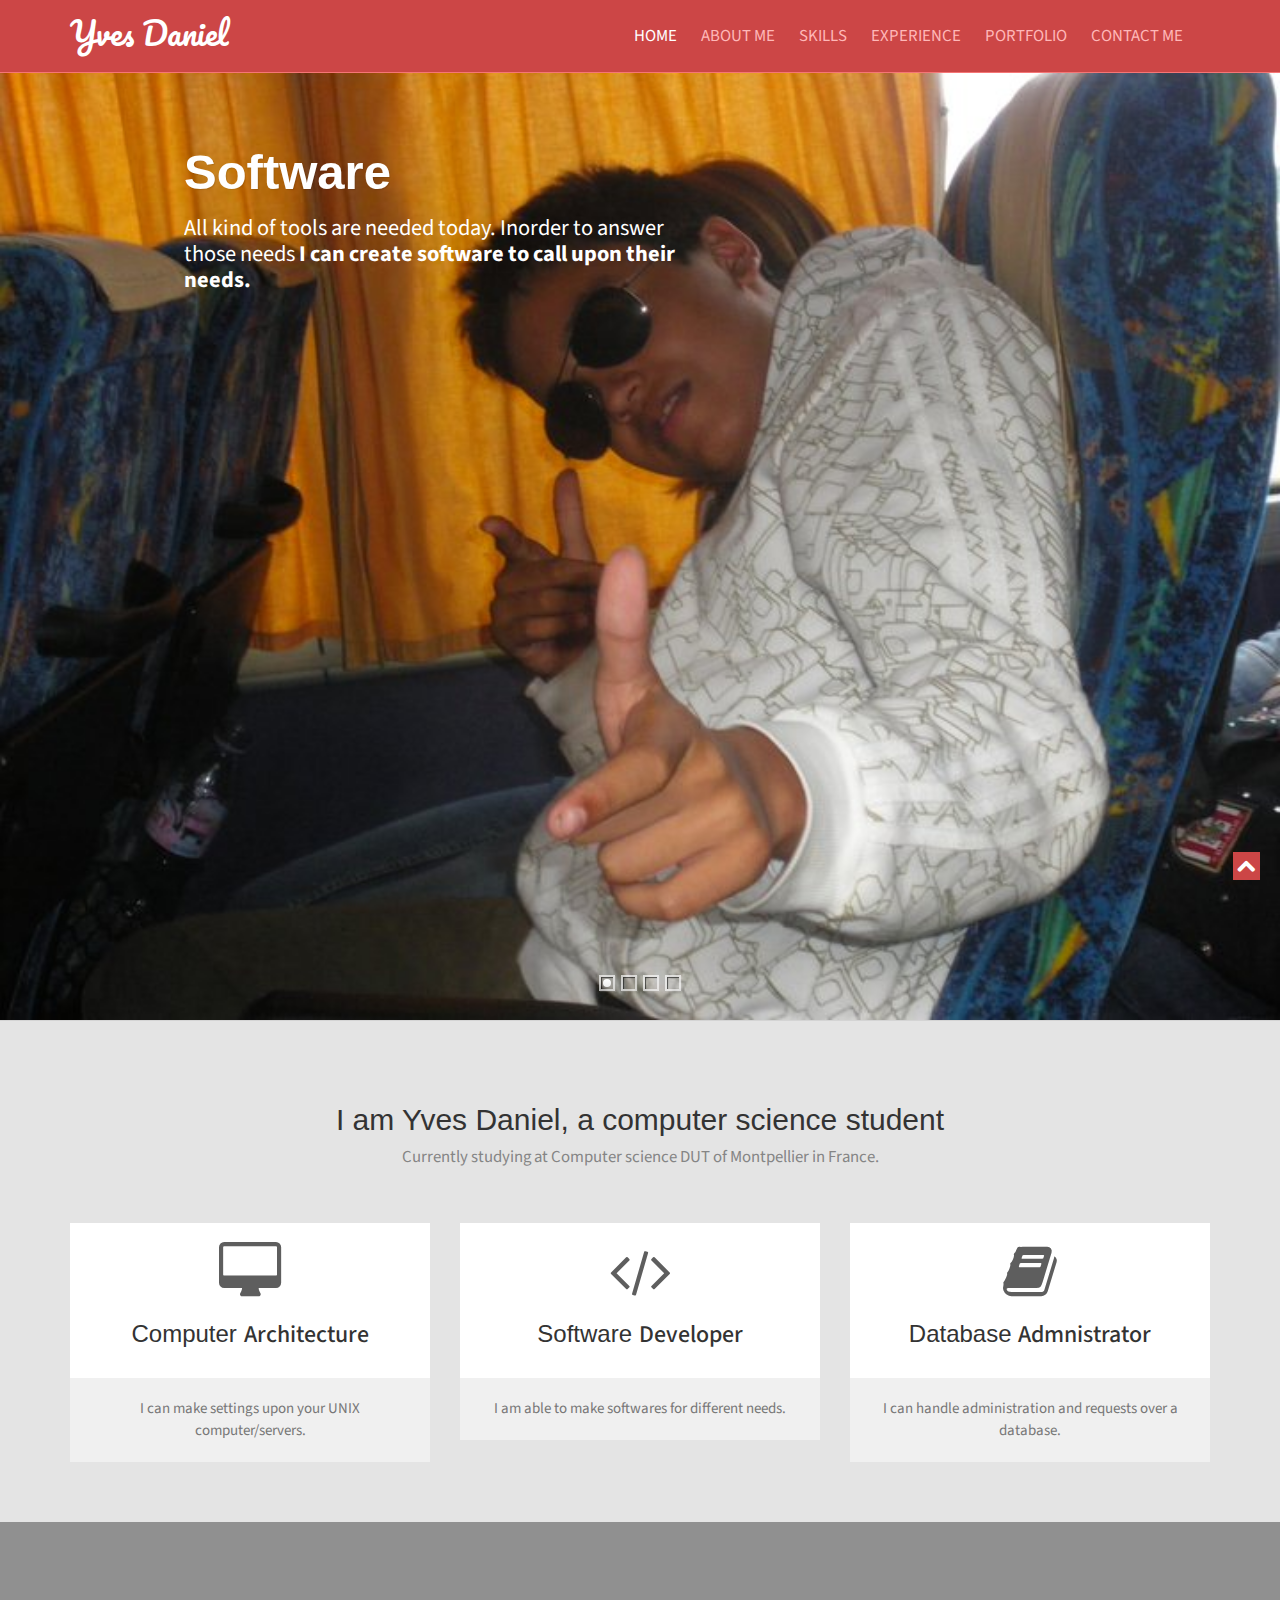
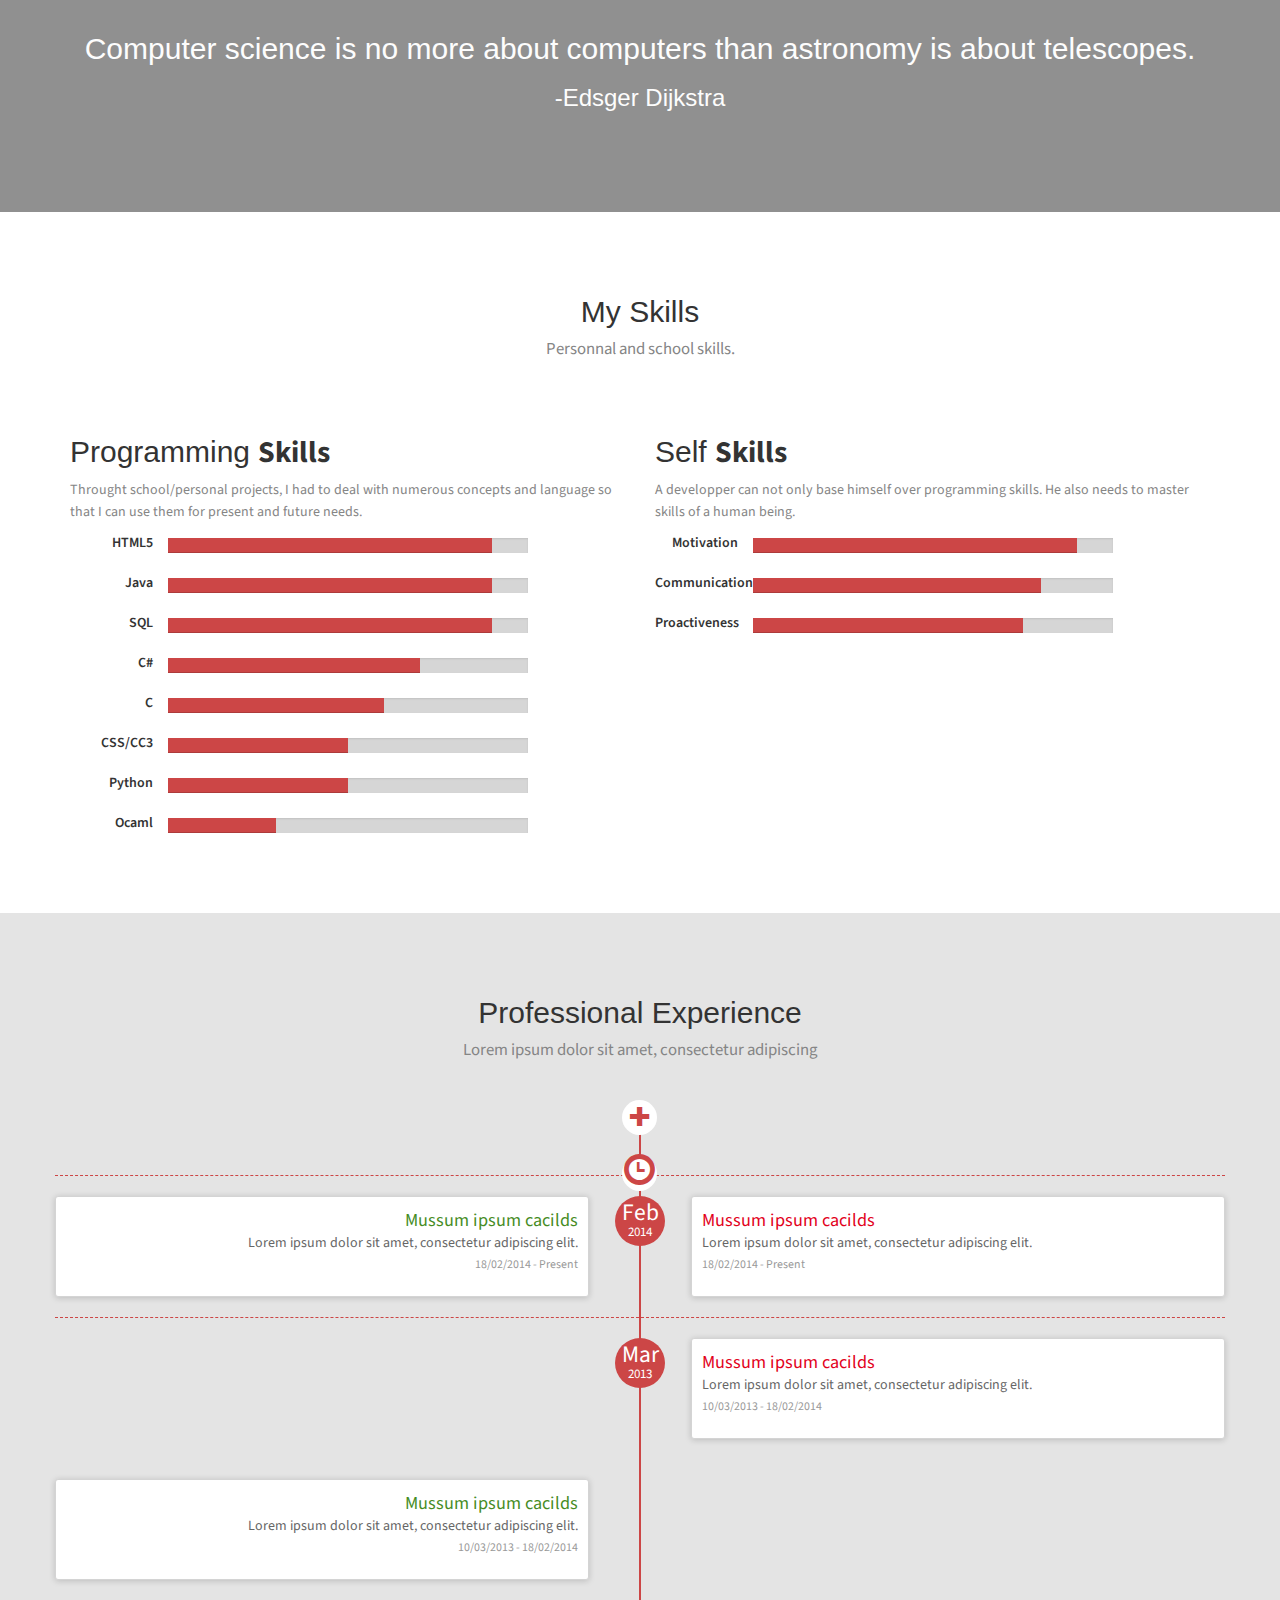
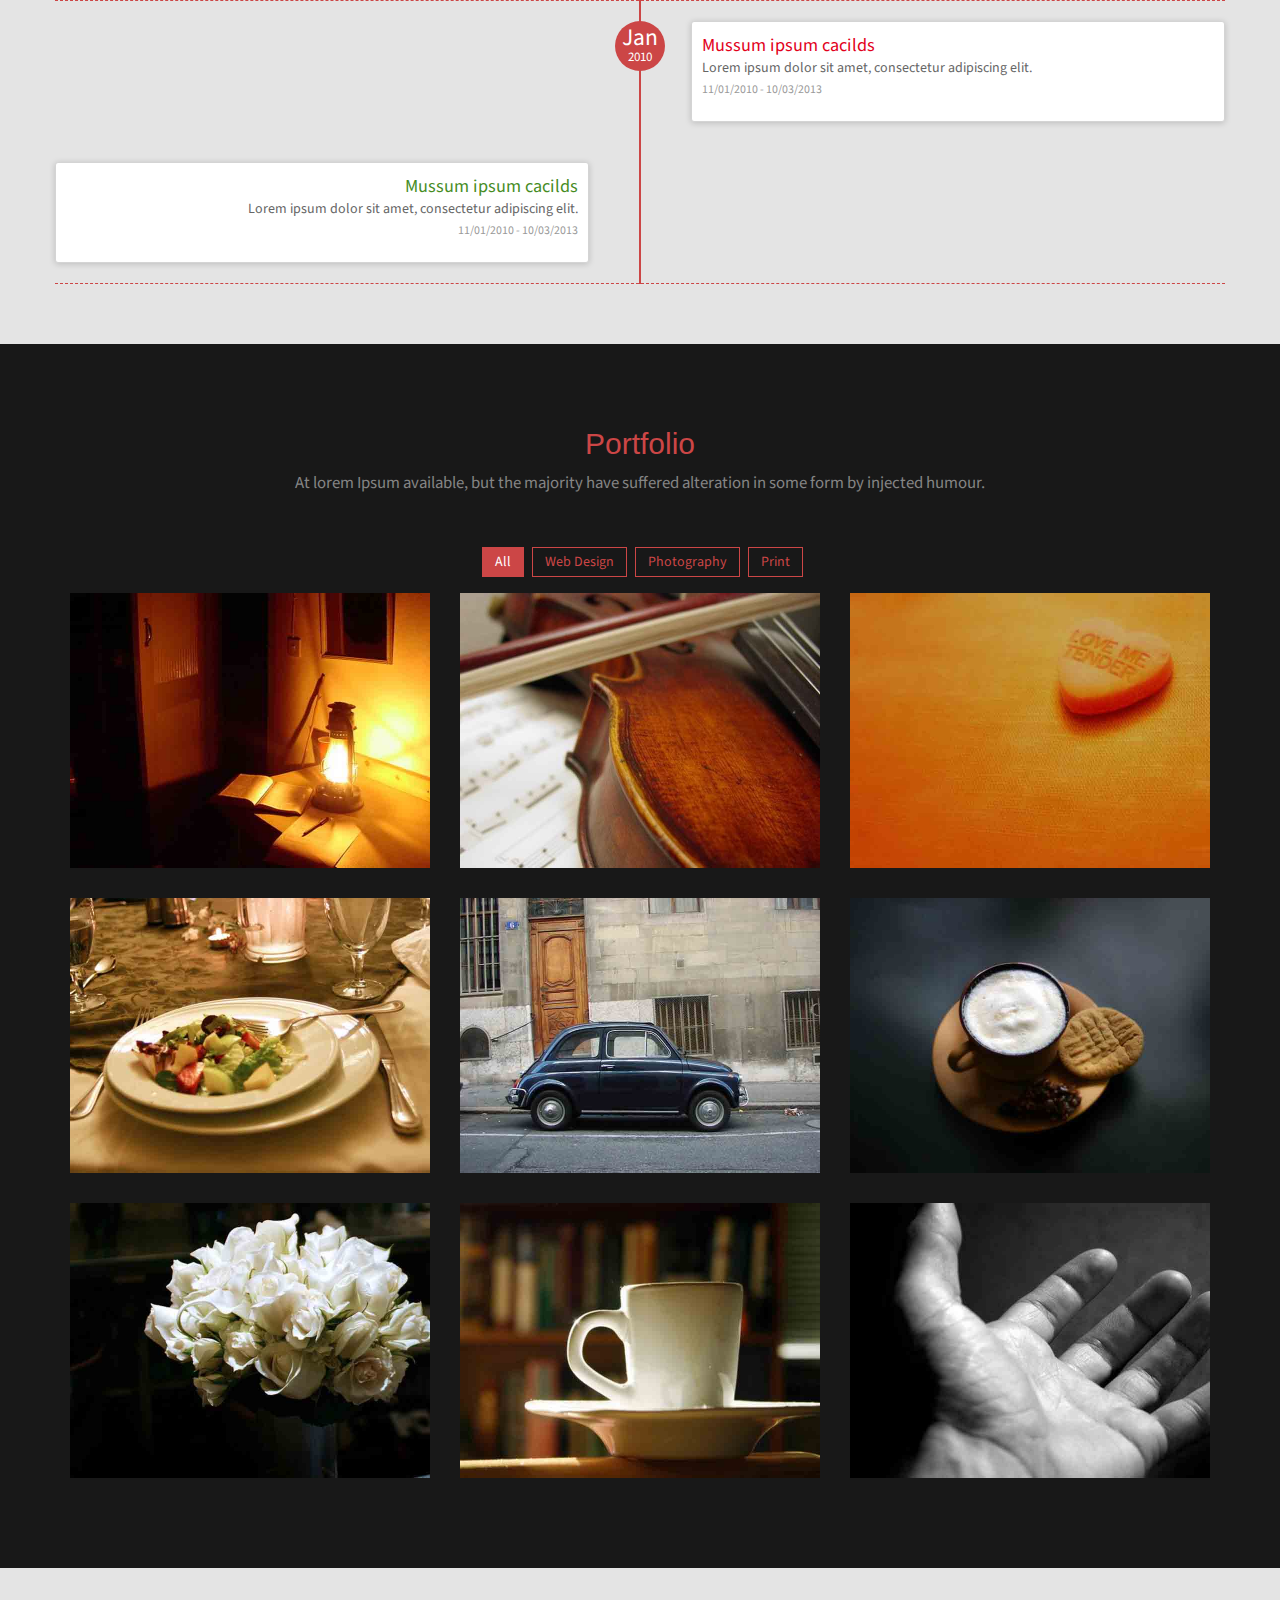
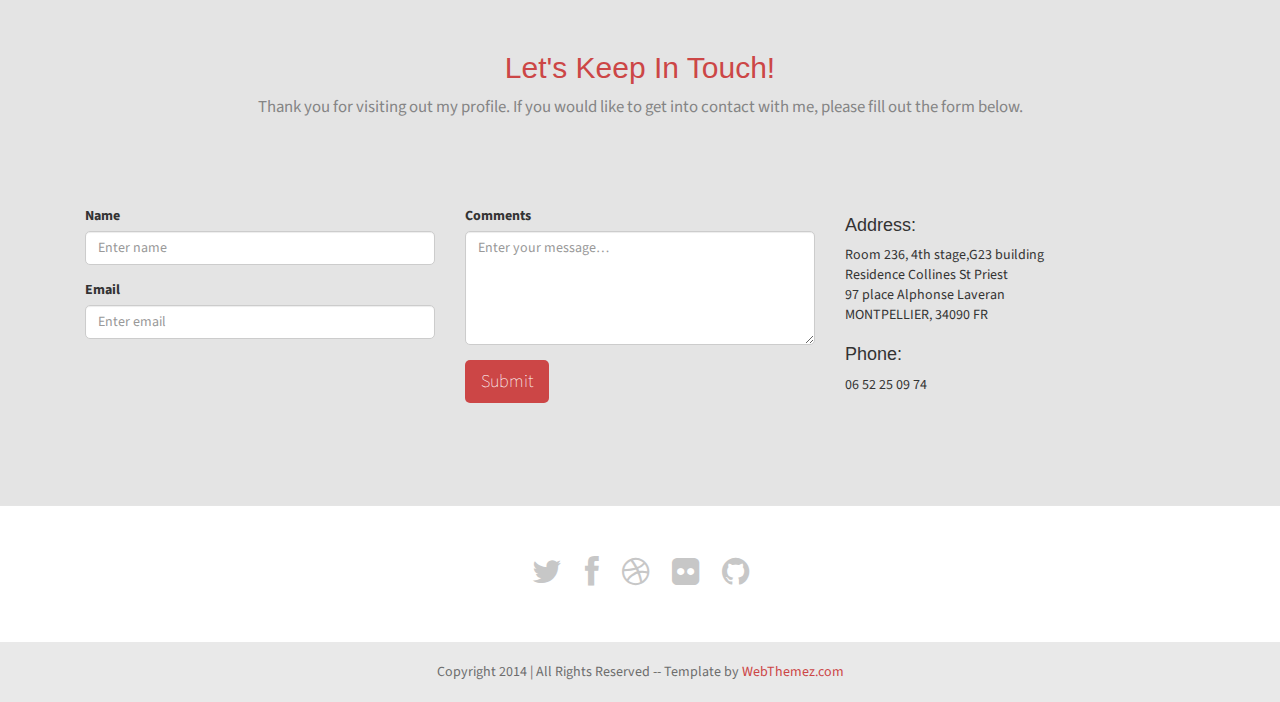
<file: index.html>
<!doctype html>
<!--[if IE 7 ]>    <html lang="en-gb" class="isie ie7 oldie no-js"> <![endif]-->
<!--[if IE 8 ]>    <html lang="en-gb" class="isie ie8 oldie no-js"> <![endif]-->
<!--[if IE 9 ]>    <html lang="en-gb" class="isie ie9 no-js"> <![endif]-->
<!--[if (gt IE 9)|!(IE)]><!-->
<html lang="en-gb" class="no-js">
<!--<![endif]-->
<head>
    <meta charset="utf-8">
    <meta name="viewport" content="width=device-width, initial-scale=1, maximum-scale=1">
    <!--[if lt IE 9]> 
    <meta http-equiv="X-UA-Compatible" content="IE=edge,chrome=1">
    <![endif]-->
    <title>Neu Profile - Single page website</title>
    <meta name="description" content="">
    <meta name="author" content="WebThemez">
    <!--[if lt IE 9]>
        <script src="http://html5shim.googlecode.com/svn/trunk/html5.js"></script>
    <![endif]-->
    <!--[if lte IE 8]>
		<script type="text/javascript" src="http://explorercanvas.googlecode.com/svn/trunk/excanvas.js"></script>
	<![endif]-->
    <link rel="stylesheet" href="css/bootstrap.min.css" />
    <link rel="stylesheet" type="text/css" href="css/isotope.css" media="screen" />
    <link rel="stylesheet" href="js/fancybox/jquery.fancybox.css" type="text/css" media="screen" />
    <link rel="stylesheet" type="text/css" href="css/da-slider.css" />
    <!-- Owl Carousel Assets -->
    <link href="js/owl-carousel/owl.carousel.css" rel="stylesheet">
    <link rel="stylesheet" href="css/styles.css" />
    <!-- Font Awesome -->
    <link href="font/css/font-awesome.min.css" rel="stylesheet">
</head>

<body>
    <header class="header">
        <div class="container">
            <nav class="navbar navbar-inverse" role="navigation">
                <div class="navbar-header">
                    <button type="button" id="nav-toggle" class="navbar-toggle" data-toggle="collapse" data-target="#main-nav">
                        <span class="sr-only">Toggle navigation</span>
                        <span class="icon-bar"></span>
                        <span class="icon-bar"></span>
                        <span class="icon-bar"></span>
                    </button>
                    <a href="#" class="navbar-brand scroll-top logo"><b>Yves Daniel</b></a>
                </div>
                <!--/.navbar-header-->
                <div id="main-nav" class="collapse navbar-collapse">
                    <ul class="nav navbar-nav" id="mainNav">
                        <li class="active"><a href="#home" class="scroll-link">Home</a></li>
                        <li><a href="#aboutUs" class="scroll-link">About Me</a></li>
                        <li><a href="#skills" class="scroll-link">Skills</a></li>
                        <li><a href="#experience" class="scroll-link">Experience</a></li>
                        <li><a href="#portfolio" class="scroll-link">Portfolio</a></li>
                        <li><a href="#contactUs" class="scroll-link">Contact Me</a></li>
                    </ul>
                </div>
                <!--/.navbar-collapse-->
            </nav>
            <!--/.navbar-->
        </div>
        <!--/.container-->
    </header>
    <!--/.header-->
    <div id="#top"></div>
    <section id="home">
        <div class="banner-container">
            <img src="images/banner-bg.jpg" alt="banner" />
            <div class="container banner-content">
                <div id="da-slider" class="da-slider">
                    <div class="da-slide">
                        <h2>Software</h2>
                        <p>All kind of tools are needed today.
                            Inorder to answer those needs <strong>I can create software to call upon their needs.</strong></p>
                        <div class="da-img"></div>
                    </div>
                    <div class="da-slide">
                        <h2>Websites</h2>
                        <p>We usually say to judge a book by it's cover,but not for websites
                            <strong>I am able to create HTML5/CSS3/Wordpress websites for most of customers needs.</strong></p>
                        <div class="da-img"></div>
                    </div>
                    <div class="da-slide">
                        <h2>Database</h2>
                        <p>In a world where data is a valuable key to success,<strong>I can administrate databases.</strong></p>
                        <div class="da-img"></div>
                    </div>
                    <div class="da-slide">
                        <h2>Computer architecture</h2>
                        <p>Devices aren't going to set them selfs alone.
                            <strong>I am able to make those settings.</strong></p>
                        <div class="da-img"></div>
                    </div>
				<!--  <nav class="da-arrows">
                        <span class="da-arrows-prev"></span>
                        <span class="da-arrows-next"></span>
                    </nav> -->
                </div>
            </div>
        </div>
    </section>
    <!--About-->
    <section id="aboutUs" class="secPad">
        <div class="container">
            <div class="heading text-center">
                <!-- Heading -->
                <h2>I am Yves Daniel, a computer science student</h2>
                <p>Currently studying at Computer science DUT of Montpellier in France.</p>
            </div>
            <div class="row">
                <!-- item -->
                <div class="col-md-4 text-center tileBox">
                   <div class="txtHead"> <i class="fa fa-desktop"></i>
                    <h3>Computer <span class="id-color">Architecture</span></h3></div>
                    <p>I can make settings upon your UNIX computer/servers.</p>
                </div>
                <!-- end: -->

                <!-- item -->
                <div class="col-md-4 text-center tileBox">
                    <div class="txtHead"><i class="fa fa-code"></i>
                    <h3>Software <span class="id-color">Developer</span></h3></div>
                    <p>I am able to make softwares for different needs.</p>
                </div>
                <!-- end: -->

                <!-- item -->
                <div class="col-md-4 text-center tileBox">
                    <div class="txtHead"><i class="fa fa-book"></i>
                    <h3>Database <span class="id-color">Admnistrator</span></h3></div>
                    <p>I can handle administration and requests over a database.</p>
                </div>
                <!-- end: -->
            </div>
        </div>
    </section>
    <!--Quote-->
    <section id="quote" class="bg-parlex">
        <div class="parlex-back">
            <div class="container secPad text-center">
				<h2>Computer science is no more about computers than astronomy is about telescopes.</h2><h3>-Edsger Dijkstra</h3>
            </div>
            <!--/.container-->
        </div>
    </section>
    
    <!--Skills-->
    <section id="skills" class="secPad white">
    	<div class="container">
        <div class="heading text-center">
                <!-- Heading -->
                <h2>My Skills</h2>
                <p>Personnal and school skills.</p>
            </div>
        	<div class="row">
                <div class="col-sm-6">
                    <h2>Programming <strong>Skills</strong></h2>
                    <p class="mrgBtm20">
                        Throught school/personal projects, I had to deal with numerous concepts and language so that I can use them for present and future needs.

                    </p>
                    <div class="row">
                        <div class="col-md-2 skilltitle">HTML5</div>
                        <div class="col-md-8">
                            <div class="progress">
                                <div class="progress-bar" role="progressbar" aria-valuenow="90" aria-valuemin="0" aria-valuemax="100" style="width: 90%;">
                                    <span class="sr-only">90% Complete</span>
                                </div>
                            </div>
                        </div>
                    </div>
                    <div class="row">
                        <div class="col-md-2 skilltitle">Java</div>
                        <div class="col-md-8">
                            <div class="progress">
                                <div class="progress-bar" role="progressbar" aria-valuenow="90" aria-valuemin="0" aria-valuemax="100" style="width: 90%;">
                                    <span class="sr-only">90% Complete</span>
                                </div>
                            </div>
                        </div>
                    </div>
                    <div class="row">
                        <div class="col-md-2 skilltitle">SQL</div>
                        <div class="col-md-8">
                            <div class="progress">
                                <div class="progress-bar" role="progressbar" aria-valuenow="90" aria-valuemin="0" aria-valuemax="100" style="width: 90%;">
                                    <span class="sr-only">90% Complete</span>
                                </div>
                            </div>
                        </div>
                    </div>
                    <div class="row">
                        <div class="col-md-2 skilltitle">C#</div>
                        <div class="col-md-8">
                            <div class="progress">
                                <div class="progress-bar" role="progressbar" aria-valuenow="70" aria-valuemin="0" aria-valuemax="100" style="width: 70%;">
                                    <span class="sr-only">70% Complete</span>
                                </div>
                            </div>
                        </div>
                    </div>
                    <div class="row">
                        <div class="col-md-2 skilltitle">C</div>
                        <div class="col-md-8">
                            <div class="progress">
                                <div class="progress-bar" role="progressbar" aria-valuenow="60" aria-valuemin="0" aria-valuemax="100" style="width: 60%;">
                                    <span class="sr-only">60% Complete</span>
                                </div>
                            </div>
                        </div>
                    </div>
                    <div class="row">
                        <div class="col-md-2 skilltitle">CSS/CC3</div>
                        <div class="col-md-8">
                            <div class="progress">
                                <div class="progress-bar" role="progressbar" aria-valuenow="40" aria-valuemin="0" aria-valuemax="100" style="width: 50%;">
                                    <span class="sr-only">50% Complete</span>
                                </div>
                            </div>
                        </div>
                    </div>
                    <div class="row">
                        <div class="col-md-2 skilltitle">Python</div>
                        <div class="col-md-8">
                            <div class="progress">
                                <div class="progress-bar" role="progressbar" aria-valuenow="50" aria-valuemin="0" aria-valuemax="100" style="width: 50%;">
                                    <span class="sr-only">50% Complete</span>
                                </div>
                            </div>
                        </div>
                    </div>
                    <div class="row">
                        <div class="col-md-2 skilltitle">Ocaml</div>
                        <div class="col-md-8">
                            <div class="progress">
                                <div class="progress-bar" role="progressbar" aria-valuenow="30" aria-valuemin="0" aria-valuemax="100" style="width: 30%;">
                                    <span class="sr-only">30% Complete</span>
                                </div>
                            </div>
                        </div>
                    </div>

                </div>
                <div class="col-sm-6">
                    <h2>Self <strong>Skills</strong></h2>
                    <p class="mrgBtm20">
                        A developper can not only base himself over programming skills. He also needs to master skills of a human being.
                    </p>
                    <div class="row">
                        <div class="col-md-2 skilltitle">Motivation</div>
                        <div class="col-md-8">
                            <div class="progress">
                                <div class="progress-bar" role="progressbar" aria-valuenow="90" aria-valuemin="0" aria-valuemax="100" style="width: 90%;">
                                    <span class="sr-only">90% Complete</span>
                                </div>
                            </div>
                        </div>
                    </div>
                    <div class="row">
                        <div class="col-md-2 skilltitle">Communication</div>
                        <div class="col-md-8">
                            <div class="progress">
                                <div class="progress-bar" role="progressbar" aria-valuenow="80" aria-valuemin="0" aria-valuemax="100" style="width: 80%;">
                                    <span class="sr-only">80% Complete</span>
                                </div>
                            </div>
                        </div>
                    </div>
                    <div class="row">
                        <div class="col-md-2 skilltitle">Proactiveness</div>
                        <div class="col-md-8">
                            <div class="progress">
                                <div class="progress-bar" role="progressbar" aria-valuenow="75" aria-valuemin="0" aria-valuemax="100" style="width: 75%;">
                                    <span class="sr-only">75% Complete</span>
                                </div>
                            </div>
                        </div>
                    </div>
                </div>
            </div>
        </div>        
    </section>
    
    <!--Experience-->
    <section id="experience" class="secPad">
    	<div class="container">     
           <div class="heading text-center">
                <!-- Heading -->
                <h2>Professional Experience</h2>
                <p>Lorem ipsum dolor sit amet, consectetur adipiscing</p>
            </div>
        <div id="timeline"><div class="row timeline-movement timeline-movement-top">
        <div class="timeline-badge timeline-future-movement">
            <a href="#">
                <span class="glyphicon glyphicon-plus"></span>
            </a>
        </div>
        <div class="timeline-badge timeline-filter-movement">
            <a href="#">
                <span class="glyphicon glyphicon-time"></span>
            </a>
        </div>
    
    </div>
    <div class="row timeline-movement">
    
        <div class="timeline-badge">
            <span class="timeline-balloon-date-day">Feb</span>
            <span class="timeline-balloon-date-month">2014</span>
        </div>
    
    
        <div class="col-sm-6  timeline-item">
            <div class="row">
                <div class="col-sm-11">
                    <div class="timeline-panel credits">
                        <ul class="timeline-panel-ul">
                            <li><span class="importo">Mussum ipsum cacilds</span></li>
                            <li><span class="causale">Lorem ipsum dolor sit amet, consectetur adipiscing elit. </span> </li>
                            <li><p><small class="text-muted"> 18/02/2014 - Present</small></p> </li>
                        </ul>
                    </div>
    
                </div>
            </div>
        </div>
    
        <div class="col-sm-6  timeline-item">
            <div class="row">
                <div class="col-sm-offset-1 col-sm-11">
                    <div class="timeline-panel debits">
                        <ul class="timeline-panel-ul">
                            <li><span class="importo">Mussum ipsum cacilds</span></li>
                            <li><span class="causale">Lorem ipsum dolor sit amet, consectetur adipiscing elit. </span> </li>
                            <li><p><small class="text-muted"> 18/02/2014 - Present</small></p> </li>
                        </ul>
                    </div>
    
                </div>
            </div>
        </div>
    </div>
    
    <!--due -->
    
    <div class="row timeline-movement">
    
    
        <div class="timeline-badge">
            <span class="timeline-balloon-date-day">Mar</span>
            <span class="timeline-balloon-date-month">2013</span>
        </div>
    
        <div class="col-sm-offset-6 col-sm-6  timeline-item">
            <div class="row">
                <div class="col-sm-offset-1 col-sm-11">
                    <div class="timeline-panel debits">
                        <ul class="timeline-panel-ul">
                            <li><span class="importo">Mussum ipsum cacilds</span></li>
                            <li><span class="causale">Lorem ipsum dolor sit amet, consectetur adipiscing elit. </span> </li>
                            <li><p><small class="text-muted"> 10/03/2013 - 18/02/2014</small></p> </li>
                        </ul>
                    </div>
    
                </div>
            </div>
        </div>
    
        <div class="col-sm-6  timeline-item">
            <div class="row">
                <div class="col-sm-11">
                    <div class="timeline-panel credits">
                        <ul class="timeline-panel-ul">
                            <li><span class="importo">Mussum ipsum cacilds</span></li>
                            <li><span class="causale">Lorem ipsum dolor sit amet, consectetur adipiscing elit. </span> </li>
                            <li><p><small class="text-muted"> 10/03/2013 - 18/02/2014</small></p> </li>
                        </ul>
                    </div>
    
                </div>
            </div>
        </div>
    
    
    </div>
    <div class="row timeline-movement">
    
    
        <div class="timeline-badge">
            <span class="timeline-balloon-date-day">Jan</span>
            <span class="timeline-balloon-date-month">2010</span>
        </div>
    
        <div class="col-sm-offset-6 col-sm-6  timeline-item">
            <div class="row">
                <div class="col-sm-offset-1 col-sm-11">
                    <div class="timeline-panel debits">
                        <ul class="timeline-panel-ul">
                            <li><span class="importo">Mussum ipsum cacilds</span></li>
                            <li><span class="causale">Lorem ipsum dolor sit amet, consectetur adipiscing elit. </span> </li>
                            <li><p><small class="text-muted"> 11/01/2010 - 10/03/2013</small></p> </li>
                        </ul>
                    </div>
    
                </div>
            </div>
        </div>
    
        <div class="col-sm-6  timeline-item">
            <div class="row">
                <div class="col-sm-11">
                    <div class="timeline-panel credits">
                        <ul class="timeline-panel-ul">
                            <li><span class="importo">Mussum ipsum cacilds</span></li>
                            <li><span class="causale">Lorem ipsum dolor sit amet, consectetur adipiscing elit. </span> </li>
                            <li><p><small class="text-muted"> 11/01/2010 - 10/03/2013</small></p> </li>
                        </ul>
                    </div>
    
                </div>
            </div>
        </div>
    
    
    </div>
    </div>
    </div>
    
    </section>
    
  
   <!--Portfolio-->
    <section id="portfolio" class="page-section section appear clearfix secPad">
        <div class="container">

            <div class="heading text-center">
                <!-- Heading -->
                <h2>Portfolio</h2>
                <p>At lorem Ipsum available, but the majority have suffered alteration in some form by injected humour.</p>
            </div>

            <div class="row">
                <nav id="filter" class="col-md-12 text-center">
                    <ul>
                        <li><a href="#" class="current btn-theme btn-small" data-filter="*">All</a></li>
                        <li><a href="#" class="btn-theme btn-small" data-filter=".webdesign">Web Design</a></li>
                        <li><a href="#" class="btn-theme btn-small" data-filter=".photography">Photography</a></li>
                        <li><a href="#" class="btn-theme btn-small" data-filter=".print">Print</a></li>
                    </ul>
                </nav>
                <div class="col-md-12">
                    <div class="row">
                        <div class="portfolio-items isotopeWrapper clearfix" id="3">

                            <article class="col-sm-4 isotopeItem webdesign">
                                <div class="portfolio-item">
                                    <img src="images/portfolio/img1.jpg" alt="" />
                                    <div class="portfolio-desc align-center">
                                        <div class="folio-info">
                                            <a href="images/portfolio/img1.jpg" class="fancybox">
                                                <h5>Project Name</h5>
                                                <i class="fa fa-arrows-alt fa-2x"></i></a>
                                        </div>
                                    </div>
                                </div>
                            </article>

                            <article class="col-sm-4 isotopeItem photography">
                                <div class="portfolio-item">
                                    <img src="images/portfolio/img2.jpg" alt="" />
                                    <div class="portfolio-desc align-center">
                                        <div class="folio-info">
                                            <a href="images/portfolio/img2.jpg" class="fancybox">
                                                <h5>Project Name</h5>
                                                <i class="fa fa-arrows-alt fa-2x"></i></a>
                                        </div>
                                    </div>
                                </div>
                            </article>


                            <article class="col-sm-4 isotopeItem photography">
                                <div class="portfolio-item">
                                    <img src="images/portfolio/img3.jpg" alt="" />
                                    <div class="portfolio-desc align-center">
                                        <div class="folio-info">
                                            <a href="images/portfolio/img3.jpg" class="fancybox">
                                                <h5>Project Name</h5>
                                                <i class="fa fa-arrows-alt fa-2x"></i></a>
                                        </div>
                                    </div>
                                </div>
                            </article>

                            <article class="col-sm-4 isotopeItem print">
                                <div class="portfolio-item">
                                    <img src="images/portfolio/img4.jpg" alt="" />
                                    <div class="portfolio-desc align-center">
                                        <div class="folio-info">
                                            <a href="images/portfolio/img4.jpg" class="fancybox">
                                                <h5>Project Name</h5>
                                                <i class="fa fa-arrows-alt fa-2x"></i></a>
                                        </div>
                                    </div>
                                </div>
                            </article>

                            <article class="col-sm-4 isotopeItem photography">
                                <div class="portfolio-item">
                                    <img src="images/portfolio/img5.jpg" alt="" />
                                    <div class="portfolio-desc align-center">
                                        <div class="folio-info">
                                            <a href="images/portfolio/img5.jpg" class="fancybox">
                                                <h5>Project Name</h5>
                                                <i class="fa fa-arrows-alt fa-2x"></i></a>
                                        </div>
                                    </div>
                                </div>
                            </article>

                            <article class="col-sm-4 isotopeItem webdesign">
                                <div class="portfolio-item">
                                    <img src="images/portfolio/img6.jpg" alt="" />
                                    <div class="portfolio-desc align-center">
                                        <div class="folio-info">
                                            <a href="images/portfolio/img6.jpg" class="fancybox">
                                                <h5>Project Name</h5>
                                                <i class="fa fa-arrows-alt fa-2x"></i></a>
                                        </div>
                                    </div>
                                </div>
                            </article>

                            <article class="col-sm-4 isotopeItem print">
                                <div class="portfolio-item">
                                    <img src="images/portfolio/img7.jpg" alt="" />
                                    <div class="portfolio-desc align-center">
                                        <div class="folio-info">
                                            <a href="images/portfolio/img7.jpg" class="fancybox">
                                                <h5>Project Name</h5>
                                                <i class="fa fa-arrows-alt fa-2x"></i></a>
                                        </div>
                                    </div>
                                </div>
                            </article>

                            <article class="col-sm-4 isotopeItem photography">
                                <div class="portfolio-item">
                                    <img src="images/portfolio/img8.jpg" alt="" />
                                    <div class="portfolio-desc align-center">
                                        <div class="folio-info">
                                            <a href="images/portfolio/img8.jpg" class="fancybox">
                                                <h5>Project Name</h5>
                                                <i class="fa fa-arrows-alt fa-2x"></i></a>
                                        </div>
                                    </div>
                                </div>
                            </article>

                            <article class="col-sm-4 isotopeItem print">
                                <div class="portfolio-item">
                                    <img src="images/portfolio/img9.jpg" alt="" />
                                    <div class="portfolio-desc align-center">
                                        <div class="folio-info">
                                            <a href="images/portfolio/img9.jpg" class="fancybox">
                                                <h5>Project Name</h5>
                                                <i class="fa fa-arrows-alt fa-2x"></i></a>
                                        </div>
                                    </div>
                                </div>
                            </article>
                        </div>

                    </div>


                </div>
            </div>

        </div>
    </section>

	<!--Contact -->
    <section id="contactUs" class="page-section secPad">
        <div class="container">

            <div class="row">
                <div class="heading text-center">
                    <!-- Heading -->
                    <h2>Let's Keep In Touch!</h2>
                    <p>Thank you for visiting out my profile. If you would like to get into contact with me, please fill out the form below.</p>
                </div>
            </div>

            <div class="row mrgn30">

                <form method="post" action="" id="contactfrm" role="form">

                    <div class="col-sm-4">
                        <div class="form-group">
                            <label for="name">Name</label>
                            <input type="text" class="form-control" name="name" id="name" placeholder="Enter name" title="Please enter your name (at least 2 characters)">
                        </div>
                        <div class="form-group">
                            <label for="email">Email</label>
                            <input type="email" class="form-control" name="email" id="email" placeholder="Enter email" title="Please enter a valid email address">
                        </div>
                    </div>
                    <div class="col-sm-4">
                        <div class="form-group">
                            <label for="comments">Comments</label>
                            <textarea name="comment" class="form-control" id="comments" cols="3" rows="5" placeholder="Enter your message…" title="Please enter your message (at least 10 characters)"></textarea>
                        </div>
                        <button name="submit" type="submit" class="btn btn-lg btn-primary" id="submit">Submit</button>
                        <div class="result"></div>
                    </div>
                </form>
                <div class="col-sm-4">
                    <h4>Address:</h4>
                    <address>
                        Room 236, 4th stage,G23 building<br>
                        Residence Collines St Priest<br>
                        97 place Alphonse Laveran<br>
                        MONTPELLIER, 34090 FR
                        <br>
                    </address>
                    <h4>Phone:</h4>
                    <address>
                        06 52 25 09 74<br>
                    </address>
                </div>
            </div>
        </div>
        <!--/.container-->
    </section>
    <footer>
        <div class="container">
            <div class="social text-center">
                <a href="#"><i class="fa fa-twitter"></i></a>
                <a href="#"><i class="fa fa-facebook"></i></a>
                <a href="#"><i class="fa fa-dribbble"></i></a>
                <a href="#"><i class="fa fa-flickr"></i></a>
                <a href="#"><i class="fa fa-github"></i></a>
            </div>

            <div class="clear"></div>
            <!--CLEAR FLOATS-->
        </div>
    </footer>
    <!--/.page-section-->
    <section class="copyright">
        <div class="container">
            <div class="row">
                <div class="col-sm-12 text-center">
                    Copyright 2014 | All Rights Reserved  -- Template by <a href="http://webThemez.com">WebThemez.com</a>
                </div>
            </div>
            <!-- / .row -->
        </div>
    </section>
    <a href="#top" class="topHome"><i class="fa fa-chevron-up fa-2x"></i></a>

    <!--[if lte IE 8]><script src="//ajax.googleapis.com/ajax/libs/jquery/1.11.0/jquery.min.js"></script><![endif]-->
    <script src="js/modernizr-latest.js"></script>
    <script src="js/jquery-1.8.2.min.js" type="text/javascript"></script>
    <script src="js/bootstrap.min.js" type="text/javascript"></script>
    <script src="js/jquery.isotope.min.js" type="text/javascript"></script>
    <script src="js/fancybox/jquery.fancybox.pack.js" type="text/javascript"></script>
    <script src="js/jquery.nav.js" type="text/javascript"></script>
    <script src="js/jquery.cslider.js" type="text/javascript"></script>
    <script src="js/custom.js" type="text/javascript"></script>
    <script src="js/owl-carousel/owl.carousel.js"></script>
</body>
</html>
</file>
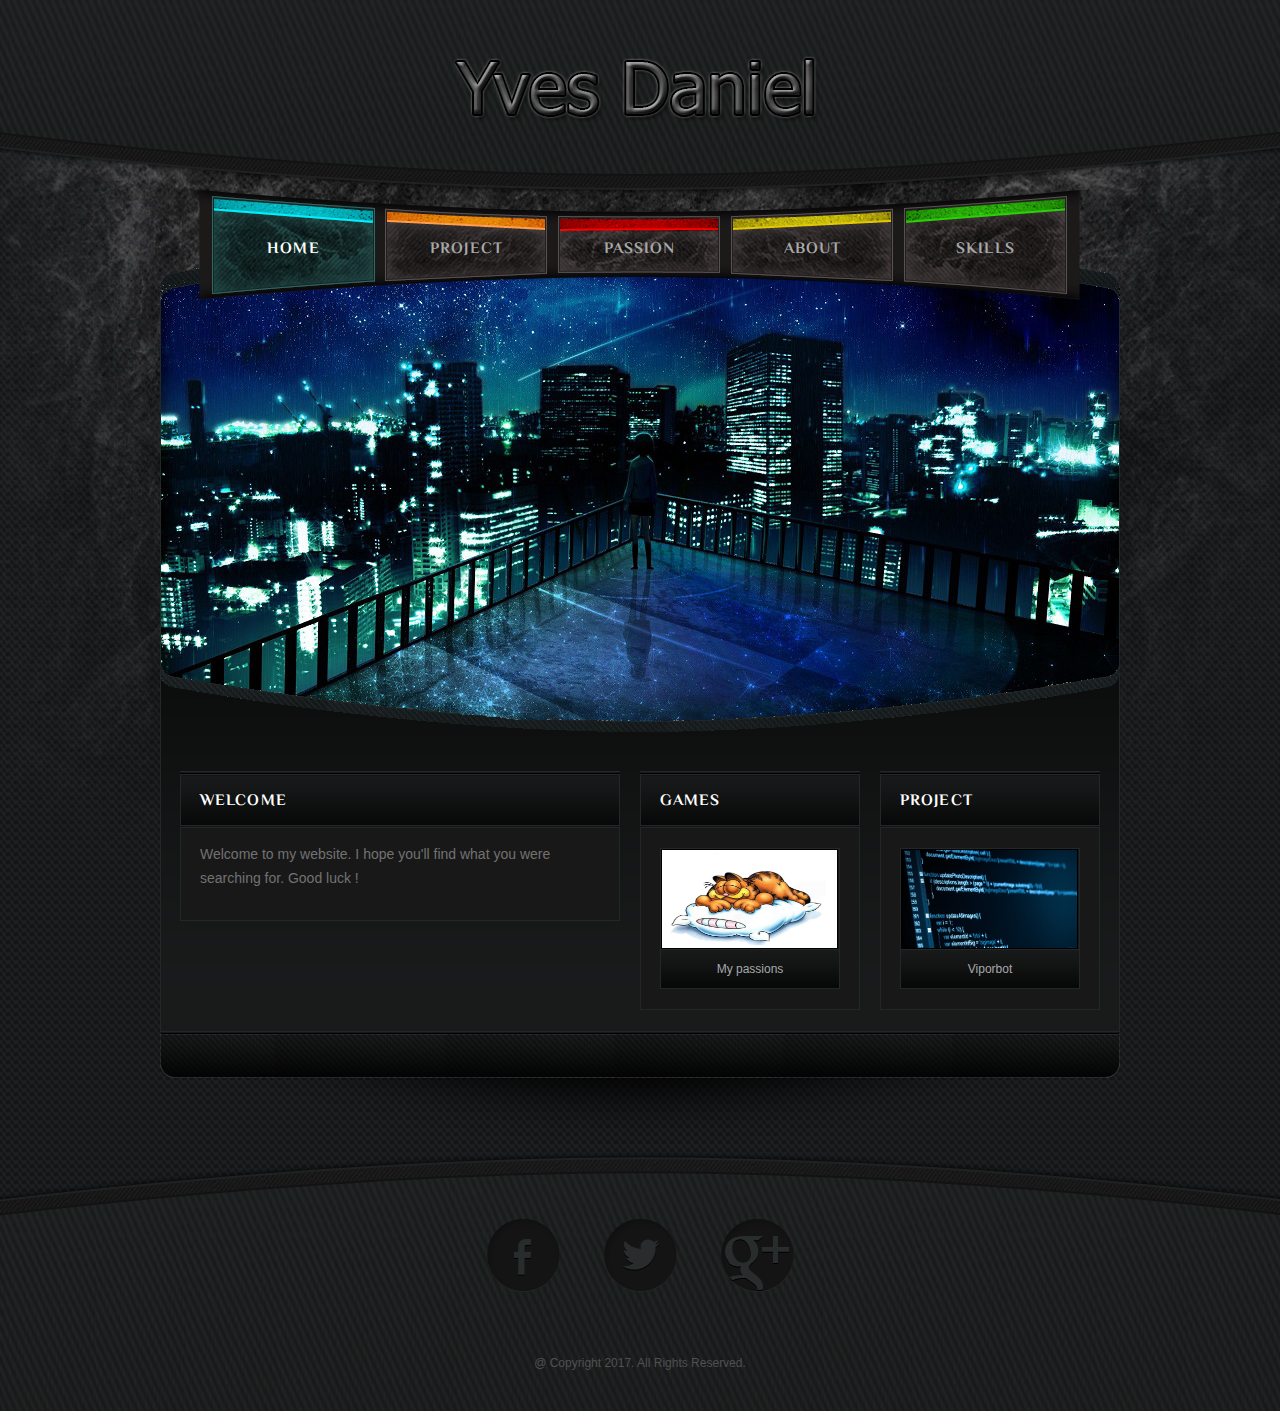
<file: ancientCV/index.html>
<!DOCTYPE HTML>
<!-- Website Template by freewebsitetemplates.com -->
<html>
<head>
	<meta charset="UTF-8">
	<title>Yves Daniel</title>
	<link rel="stylesheet" href="css/style.css" type="text/css">
</head>
<body>
	<div id="background">
		<div id="header">
			<div>
				<div>
					<a href="index.html" class="logo"><img src="images/logo.png" alt=""></a>
					<ul>
						<li class="selected">
							<a href="index.html" id="menu1">home</a>
						</li>
						<li>
							<a href="project.html" id="menu2">project</a>
						</li>
						<li>
							<a href="passion.html" id="menu3">passion</a>
						</li>
						<li>
							<a href="about.html" id="menu4">about</a>
						</li>
						<li>
							<a href="skill.html" id="menu5">Skills</a>
						</li>
					</ul>
				</div>
			</div>
		</div>
		<div id="body">
			<div>
				<div>
					<div class="featured">
						<img src="images/featured-game.png" alt="">
					</div>
					<div class="section">
						<div>
							<h3>Welcome</h3>
							<div>
								<p>
									Welcome to my website. I hope you'll find what you were searching for. Good luck !
								</p>
							</div>
						</div>
						<div>
							<h3>games</h3>
							<div>
								<a href="passion.html" class="figure"><img src="images/game6.png" alt="" width="175" height="98"></a>
								<span><a href="passion.html">My passions</a></span>
							</div>
						</div>
						<div>
							<h3>project</h3>
							<div>
								<a href="project.html" class="figure"><img src="images/best-game1.jpg" alt="" width="175" height="98"></a>
								<span><a href="project.html">Viporbot</a></span>
							</div>
						</div>
					</div>
				</div>
			</div>
		</div>
		<div id="footer">
			<div>
				<ul>
					<li id="facebook">
						<a href="https://www.facebook.com/yves.daniel2">facebook</a>
					</li>
					<li id="twitter">
						<a href="https://twitter.com/GuiltyCore">twitter</a>
					</li>
					<li id="googleplus">
						<a href="https://plus.google.com/u/0/102015344338709044280">googleplus</a>
					</li>
				</ul>
				<p>
					@ copyright 2017. all rights reserved.
				</p>
			</div>
		</div>
	</div>
</body>
</html>
</file>
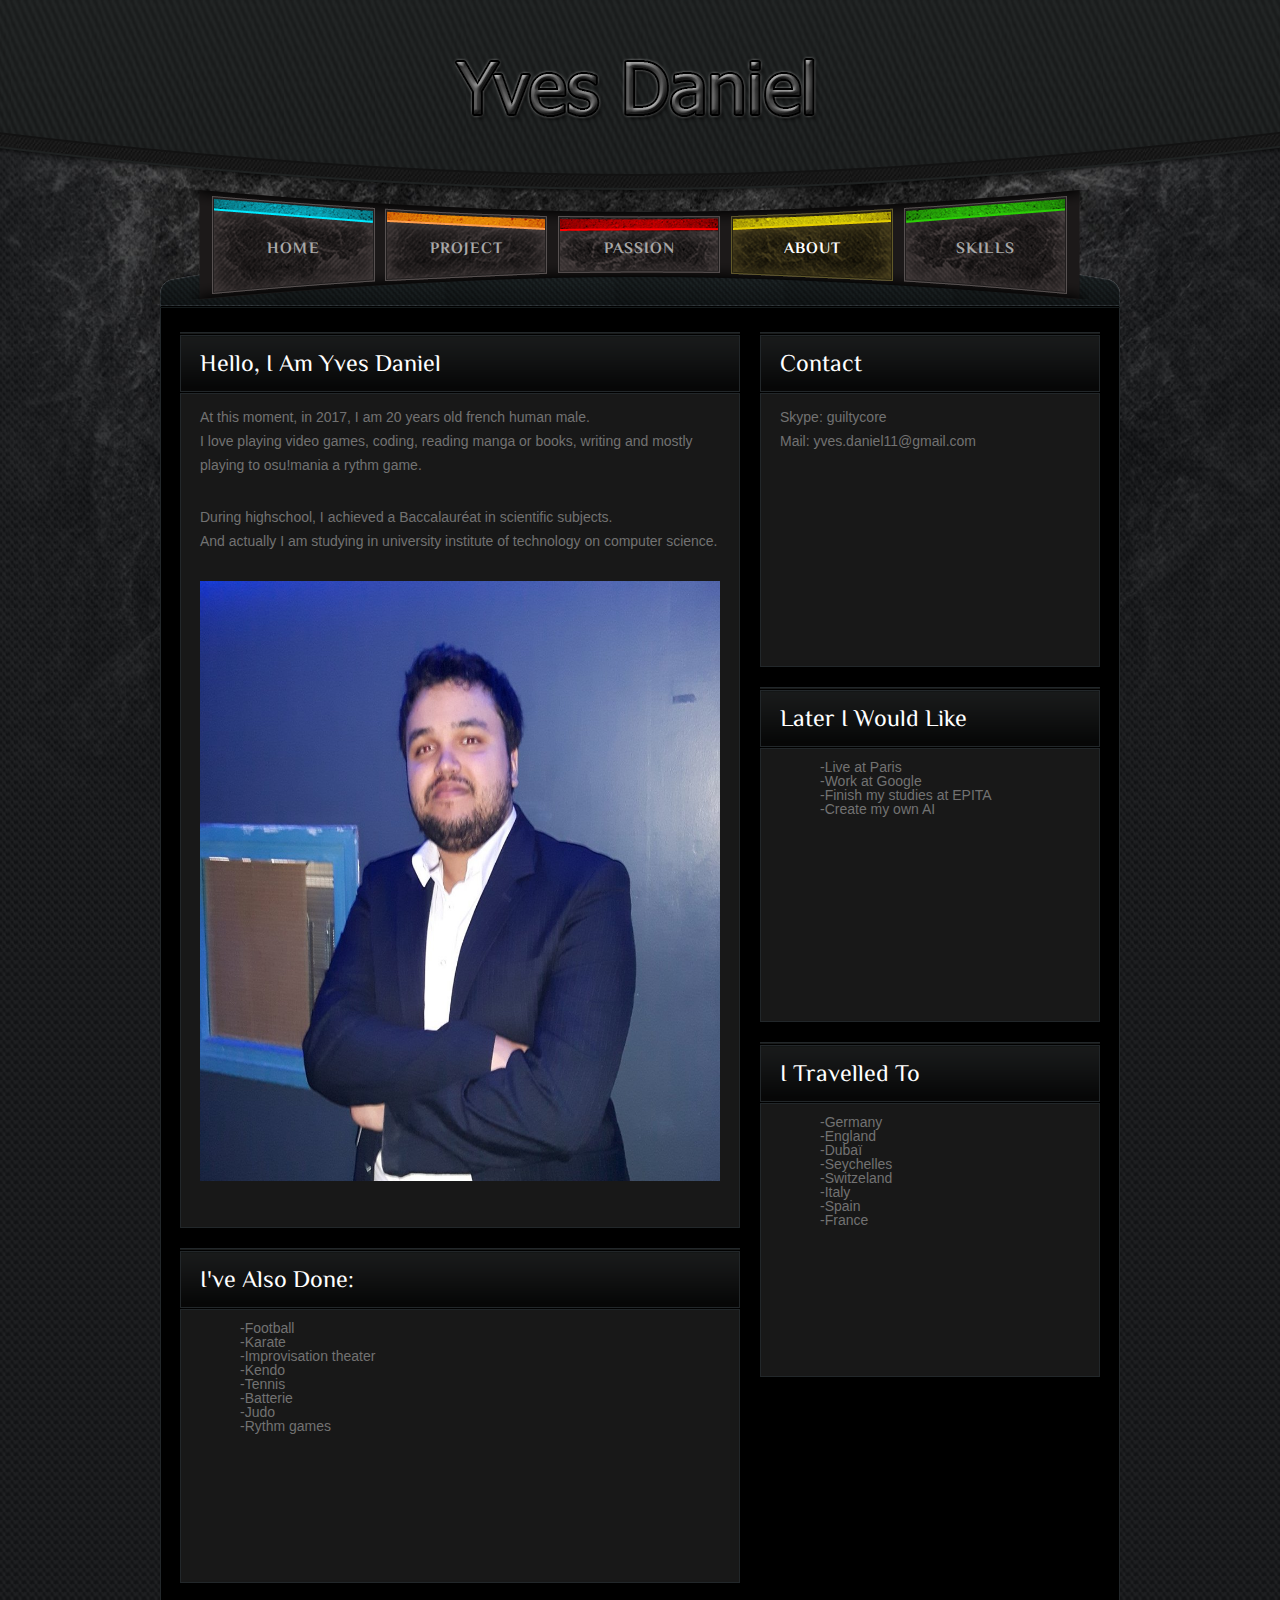
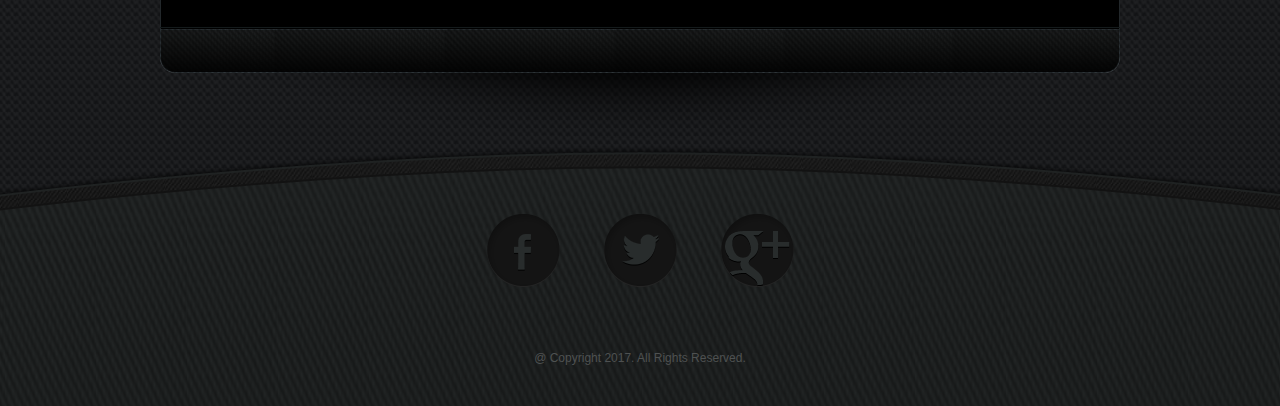
<file: about.html>
<!DOCTYPE HTML>
<!-- Website Template by freewebsitetemplates.com -->
<html>
<head>
	<meta charset="UTF-8">
	<title>About - Yves Daniel</title>
	<link rel="stylesheet" href="css/style.css" type="text/css">
</head>
<body>
	<div id="background">
		<div id="header">
			<div>
				<div>
					<a href="index.html" class="logo"><img src="images/logo.png" alt=""></a>
					<ul>
						<li>
							<a href="index.html" id="menu1">home</a>
						</li>
						<li>
							<a href="project.html" id="menu2">project</a>
						</li>
						<li>
							<a href="passion.html" id="menu3">passion</a>
						</li>
						<li class="selected">
							<a href="about.html" id="menu4">about</a>
						</li>
						<li>
							<a href="skill.html" id="menu5">Skills</a>
						</li>
					</ul>
				</div>
			</div>
		</div>
		<div id="body">
			<div>
				<div>
					<div class="about">
						<div class="content">
							<ul>
								<li>
									<h3>Hello, I am Yves Daniel</h3>
									<div>
										<p>
											At this moment, in 2017, I am 20 years old french human male.
											<br>
											I love playing video games, coding, reading manga or books, writing and mostly playing to osu!mania a rythm game.
										</p>
										<p>
											During highschool, I achieved a Baccalauréat in scientific subjects.
											<br>
											And actually I am studying in university institute of technology on computer science.
										</p>
										<p>
											<img src="us.jpg" width="520" height="600">
										</p>
									</div>
								</li>
								<li>
									<h3>I've also done:</h3>
									<div>
										<ul>
											<ol>-Football</ol>
											<ol>-Karate</ol>
											<ol>-Improvisation theater</ol>
											<ol>-Kendo</ol>
											<ol>-Tennis</ol>
											<ol>-Batterie</ol>
											<ol>-Judo</ol>
											<ol>-Rythm games</ol>
										</ul>
									</div>
								</li>
							</ul>
						</div>

						<div class="aside">
							<ul>
								<li>
									<h3>Contact</h3>
									<div>
										<p>
											Skype: guiltycore
											</br>
											Mail: yves.daniel11@gmail.com
										</p>
									</div>
								</li>
								<li>
									<h3>Later I would like</h3>
									<div>
										<ul>
											<ol>-Live at Paris</ol>
											<ol>-Work at Google</ol>
											<ol>-Finish my studies at EPITA</ol>
											<ol>-Create my own AI</ol>
										</ul>
									</div>
								</li>
								<li>
									<h3>I travelled to</h3>
									<div>
										<ul>
											<ol>-Germany</ol>
											<ol>-England</ol>
											<ol>-Dubaï</ol>
											<ol>-Seychelles</ol>
											<ol>-Switzeland</ol>
											<ol>-Italy</ol>
											<ol>-Spain</ol>
											<ol>-France</ol>
										</ul>
									</div>
								</li>
							</ul>
							</div>
							</div>
				</div>
			</div>
		</div>
		<div id="footer">
			<div>
				<ul>
					<li id="facebook">
						<a href="https://www.facebook.com/yves.daniel2">facebook</a>
					</li>
					<li id="twitter">
						<a href="https://twitter.com/GuiltyCore">twitter</a>
					</li>
					<li id="googleplus">
						<a href="https://plus.google.com/u/0/102015344338709044280">googleplus</a>
					</li>
				</ul>
				<p>
					@ copyright 2017. all rights reserved.
				</p>
			</div>
		</div>
	</div>
</body>
</html>
</file>
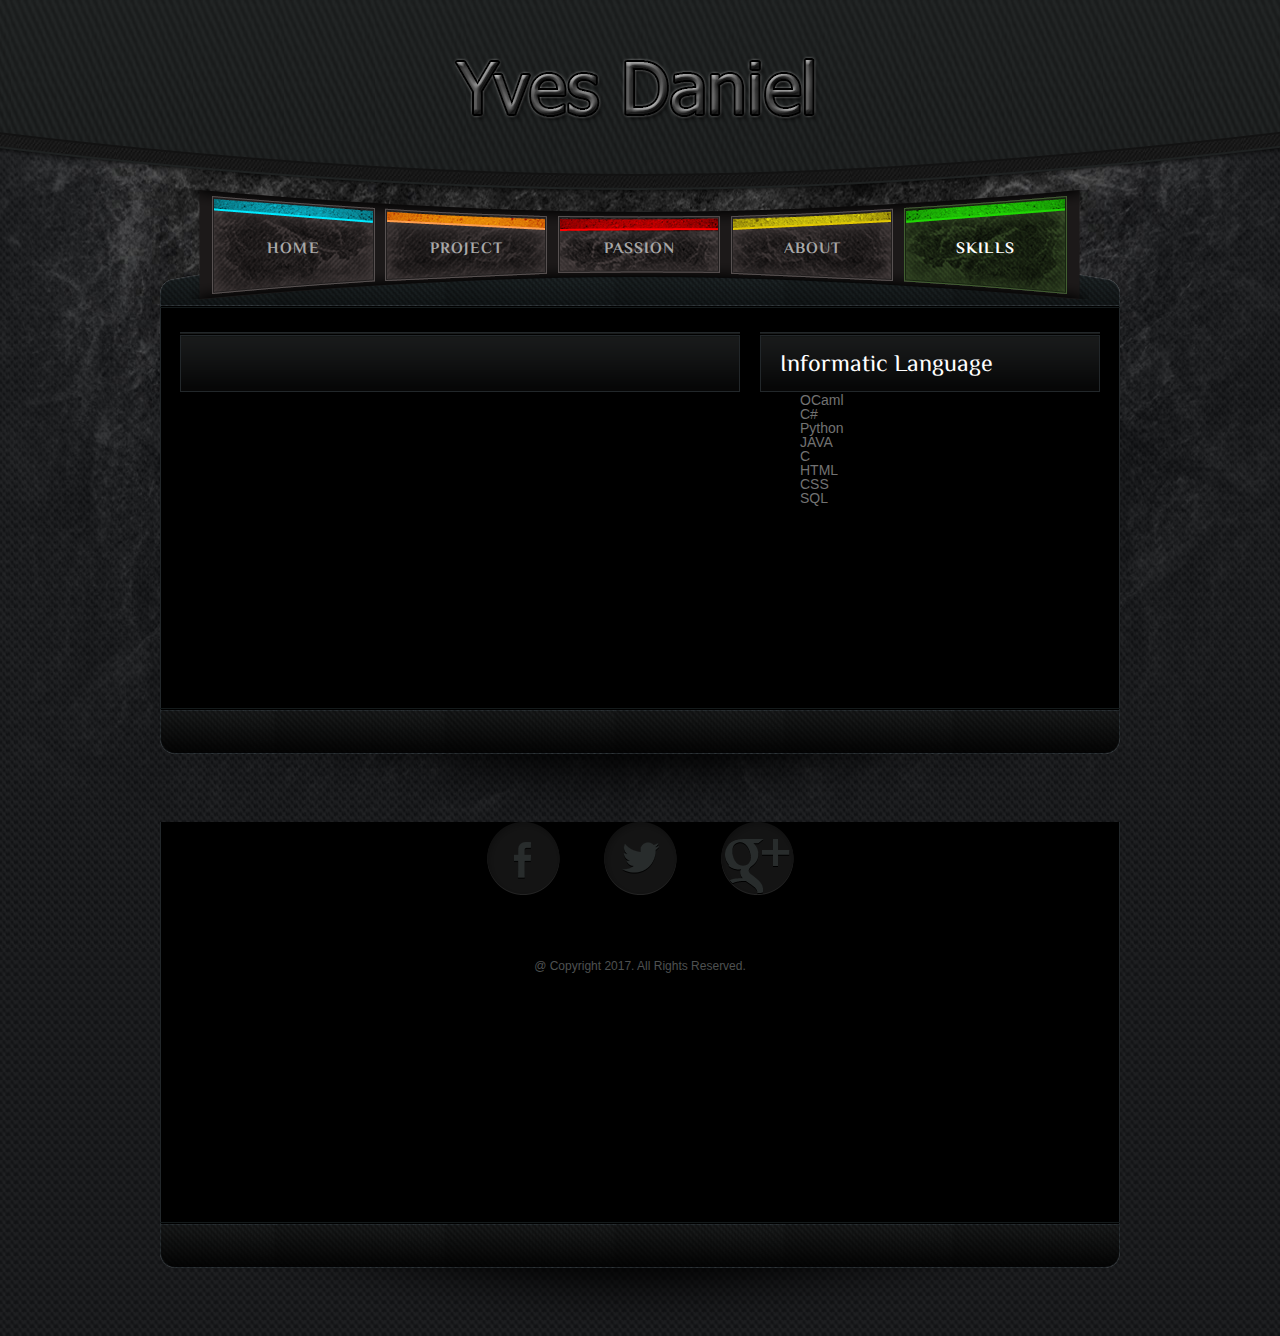
<file: blog.html>
<!DOCTYPE HTML>
<!-- Website Template by freewebsitetemplates.com -->
<html>
<head>
	<meta charset="UTF-8">
	<title>Blog - Yves Daniel</title>
	<link rel="stylesheet" href="css/style.css" type="text/css">
</head>
<body>
	<div id="background">
		<div id="header">
			<div>
				<div>
					<a href="index.html" class="logo"><img src="images/logo.png" alt=""></a>
					<ul>
						<li>
							<a href="index.html" id="menu1">home</a>
						</li>
						<li>
							<a href="project.html" id="menu2">project</a>
						</li>
						<li>
							<a href="passion.html" id="menu3">passion</a>
						</li>
						<li>
							<a href="about.html" id="menu4">about</a>
						</li>
						<li class="selected">
							<a href="skill.html" id="menu5">Skills</a>
						</li>
					</ul>
				</div>
			</div>
		</div>
		<div id="body">
			<div>
				<div>
					<div class="about">
						<div class="content">
							<ul>
								<li>
									<h3></h3>
								</li>
							</ul>
						</div>
						<div class="aside">
							<ul>
								<li>
									<h3>Informatic language</h3>
									<ul>
										<ol>OCaml</ol>
										<ol>C#</ol>
										<ol>Python</ol>
										<ol>JAVA</ol>
										<ol>C</ol>
										<ol>HTML</ol>
										<ol>CSS</ol>
										<ol>SQL</ol>
									</ul>
								</li>
							</ul>
					</div>
				</div>
			</div>
		</div>

		<div id="footer">
			<div>
				<ul>
					<li id="facebook">
						<a href="https://www.facebook.com/yves.daniel2">facebook</a>
					</li>
					<li id="twitter">
						<a href="https://twitter.com/GuiltyCore">twitter</a>
					</li>
					<li id="googleplus">
						<a href="https://plus.google.com/u/0/102015344338709044280">googleplus</a>
					</li>
				</ul>
				<p>
					@ copyright 2017. all rights reserved.
				</p>
			</div>
		</div>
	</div>
</body>
</html>
</file>
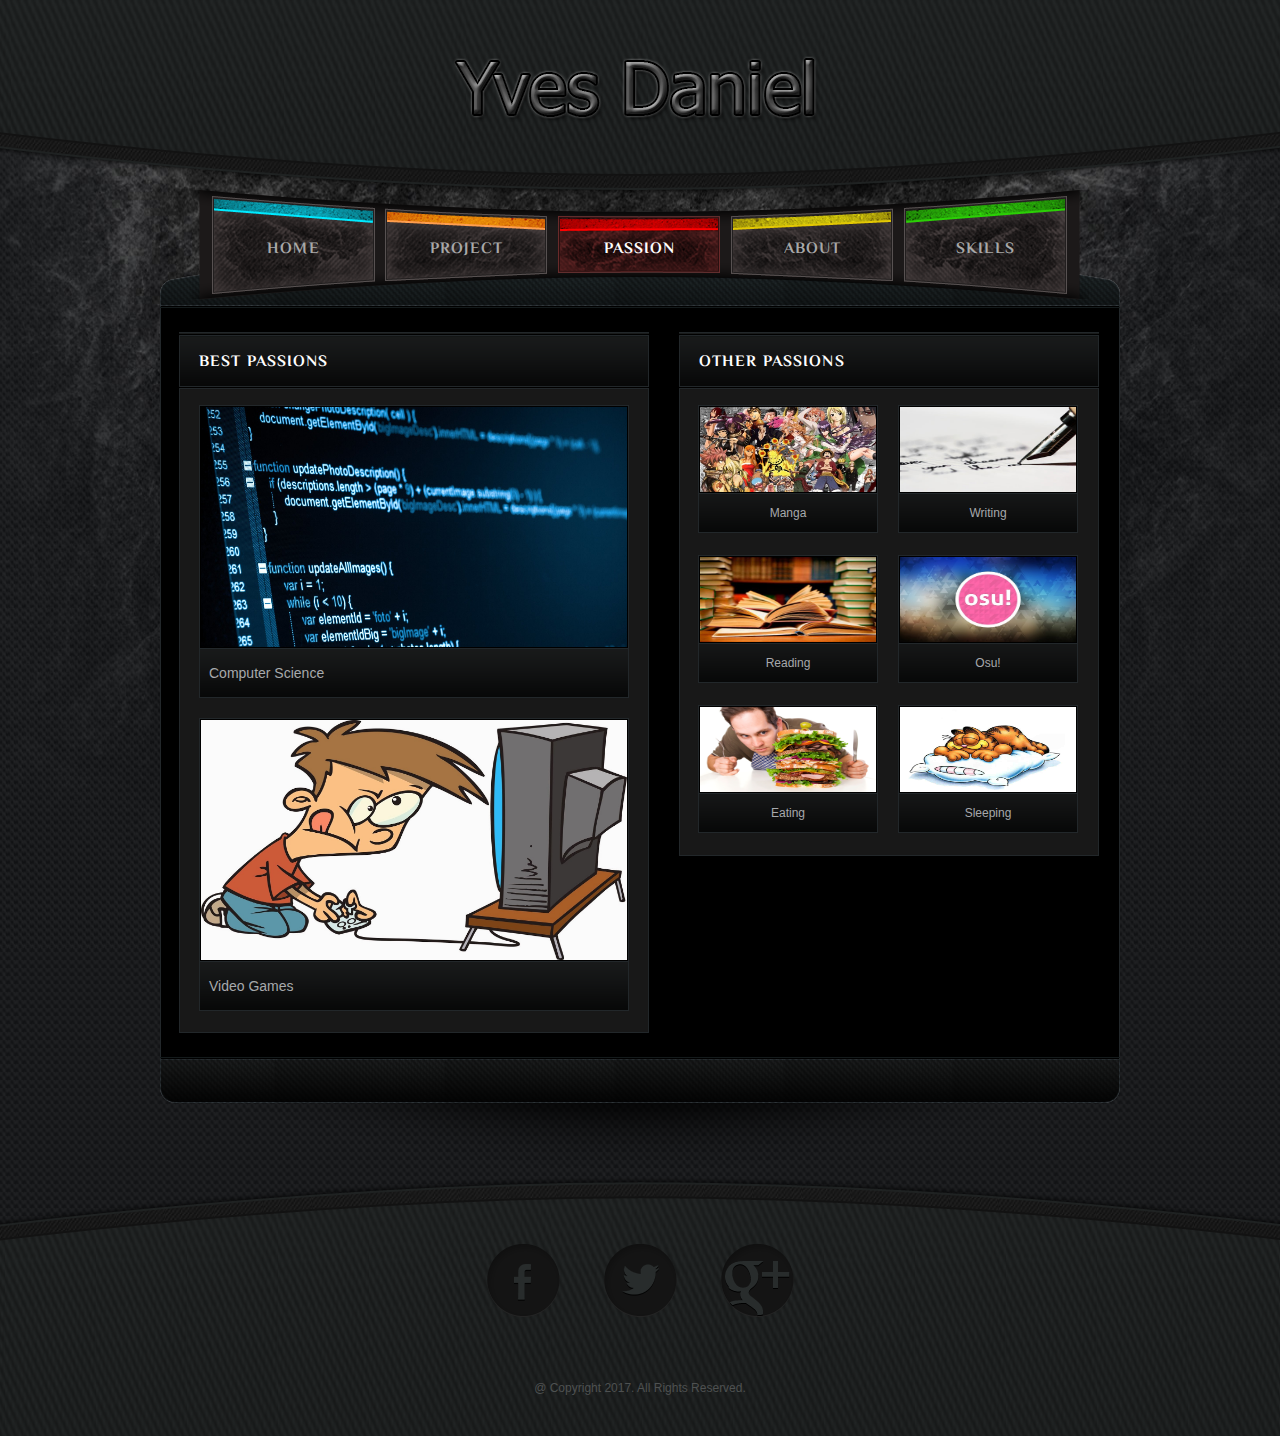
<file: passion.html>
<!DOCTYPE HTML>
<!-- Website Template by freewebsitetemplates.com -->
<html>
<head>
	<meta charset="UTF-8">
	<title>Passions - Yves Daniel</title>
	<link rel="stylesheet" href="css/style.css" type="text/css">
</head>
<body>
	<div id="background">
		<div id="header">
			<div>
				<div>
					<a href="index.html" class="logo"><img src="images/logo.png" alt=""></a>
					<ul>
						<li>
							<a href="index.html" id="menu1">home</a>
						</li>
						<li>
							<a href="project.html" id="menu2">project</a>
						</li>
						<li class="selected">
							<a href="passion.html" id="menu3">passion</a>
						</li>
						<li>
							<a href="about.html" id="menu4">about</a>
						</li>
						<li>
							<a href="skill.html" id="menu5">Skills</a>
						</li>
					</ul>
				</div>
			</div>
		</div>
		<div id="body">
			<div>
				<div>
					<div class="games">
						<div class="content">
							<h3>best passions</h3>
							<ul>
								<li>
									<a href="#" class="figure"><img src="images/best-game1.jpg" alt="" width="426" height="240"></a> <span><a href="#">Computer Science</a></span>
								</li>
								<li>
									<a href="#" class="figure"><img src="images/best-game2.jpg" alt="" width="426" height="240"></a> <span><a href="#">Video Games</a></span>
								</li>
							</ul>
						</div>
						<div class="aside">
							<h3>other passions</h3>
							<ul>
								<li>
									<a href="#" class="figure"><img src="images/game1.png" alt="" width="176" height="85"></a>
									<span><a href="#">Manga</a></span>
								</li>
								<li>
									<a href="#" class="figure"><img src="images/game2.png" alt="" width="176" height="85"></a>
									<span><a href="#">Writing</a></span>
								</li>
								<li>
									<a href="#" class="figure"><img src="images/game3.png" alt="" width="176" height="85"></a>
									<span><a href="#">Reading</a></span>
								</li>
								<li>
									<a href="#" class="figure"><img src="images/game4.png" alt="" width="176" height="85"></a>
									<span><a href="#">Osu!</a></span>
								</li>
								<li>
									<a href="#" class="figure"><img src="images/game5.png" alt="" width="176" height="85"></a>
									<span><a href="#">Eating</a></span>
								</li>
								<li>
									<a href="#" class="figure"><img src="images/game6.png" alt="" width="176" height="85"></a>
									<span><a href="#">Sleeping</a></span>
								</li>
							</ul>
						</div>
					</div>
				</div>
			</div>
		</div>
		<div id="footer">
			<div>
				<ul>
					<li id="facebook">
						<a href="https://www.facebook.com/yves.daniel2">facebook</a>
					</li>
					<li id="twitter">
						<a href="https://twitter.com/GuiltyCore">twitter</a>
					</li>
					<li id="googleplus">
						<a href="https://plus.google.com/u/0/102015344338709044280">googleplus</a>
					</li>
				</ul>
				<p>
					@ copyright 2017. all rights reserved.
				</p>
			</div>
		</div>
	</div>
</body>
</html>
</file>
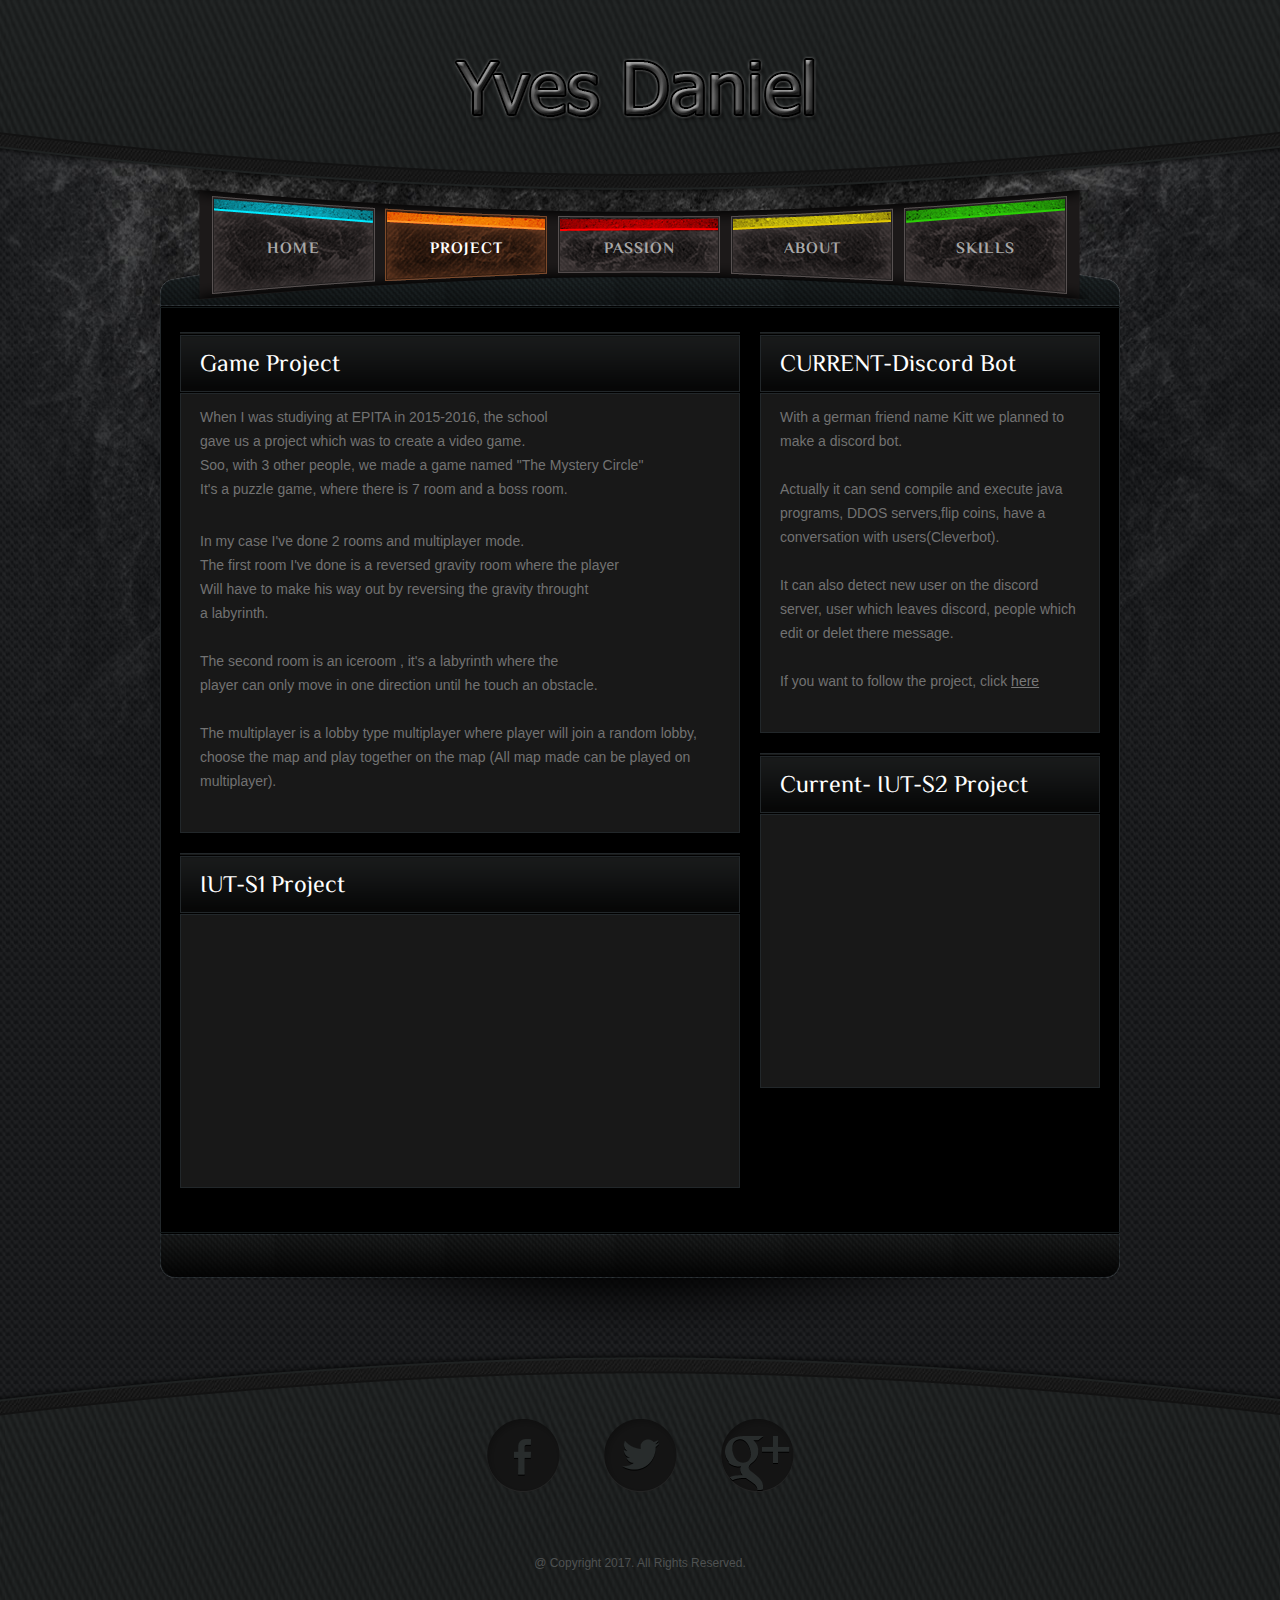
<file: project.html>
<!DOCTYPE HTML>
<!-- Website Template by freewebsitetemplates.com -->
<html>
<head>
	<meta charset="UTF-8">
	<title>Project - Yves Daniel</title>
	<link rel="stylesheet" href="css/style.css" type="text/css">
</head>
<body>
	<div id="background">
		<div id="header">
			<div>
				<div>
					<a href="index.html" class="logo"><img src="images/logo.png" alt=""></a>
					<ul>
						<li>
							<a href="index.html" id="menu1">home</a>
						</li>
						<li class="selected">
							<a href="project.html" id="menu2">project</a>
						</li>
						<li>
							<a href="passion.html" id="menu3">passion</a>
						</li>
						<li>
							<a href="about.html" id="menu4">about</a>
						</li>
						<li>
							<a href="skill.html" id="menu5">Skills</a>
						</li>
					</ul>
				</div>
			</div>
		</div>
		<div id="body">
			<div>
				<div>
					<div class="about">
						<div class="content">
							<ul>
								<li>
									<h3>Game project</h3>
									<div>
									<p>
										When I was studiying at EPITA in 2015-2016, the school
										</br>
										gave us a project which was to create a video game.
										</br>
										Soo, with 3 other people, we made a game named "The Mystery Circle"
										</br>
										It's a puzzle game, where there is 7 room and a boss room.
									</p>
									<p>
										In my case I've done 2 rooms and multiplayer mode.
										</br>
										The first room I've done is a reversed gravity room where the player
										</br>
										Will have to make his way out by reversing the gravity throught
										</br>
										a labyrinth.
										</br>
										</br>
										The second room is an iceroom , it's a labyrinth where the
										</br>
										player can only move in one direction until he touch an
										obstacle.
										</br>
										</br>
										The multiplayer is a lobby type multiplayer where player
										will join a random lobby, choose the map and play together
										on the map (All map made can be played on multiplayer).
									</p>
									</div>
								</li>
								<li>
									<h3>IUT-S1 Project</h3>
									<div>
									</div>
								</li>
							</ul>
						</div>
						<div class="aside">
							<ul>
								<li>
									<h3>CURRENT-Discord bot</h3>
									<div>
										<p>With a german friend name Kitt we planned to make a
											discord bot.
											</br>
										</br>
											Actually it can send compile and execute java programs,
											DDOS servers,flip coins, have a conversation with users(Cleverbot).
											</br>
											</br>
											It can also detect new user on the discord server, user which leaves discord,
											people which edit or delet there message.
											</br>
											</br>
											If you want to follow the project, click <a href="https://github.com/Kitt3120/ViperBot-Discord">here</a>
										</div>
								</li>
								<li>
									<h3>Current- IUT-S2 Project</h3>
									<div>
									</div>
								</li>
							</ul>
						</div>
					</div>
				</div>
			</div>

		</div>

		<div id="footer">
			<div>
				<ul>
					<li id="facebook">
						<a href="https://www.facebook.com/yves.daniel2">facebook</a>
					</li>
					<li id="twitter">
						<a href="https://twitter.com/GuiltyCore">twitter</a>
					</li>
					<li id="googleplus">
						<a href="https://plus.google.com/u/0/102015344338709044280">googleplus</a>
					</li>
				</ul>
				<p>
					@ copyright 2017. all rights reserved.
				</p>
			</div>
		</div>
	</div>
</body>
</html>
</file>
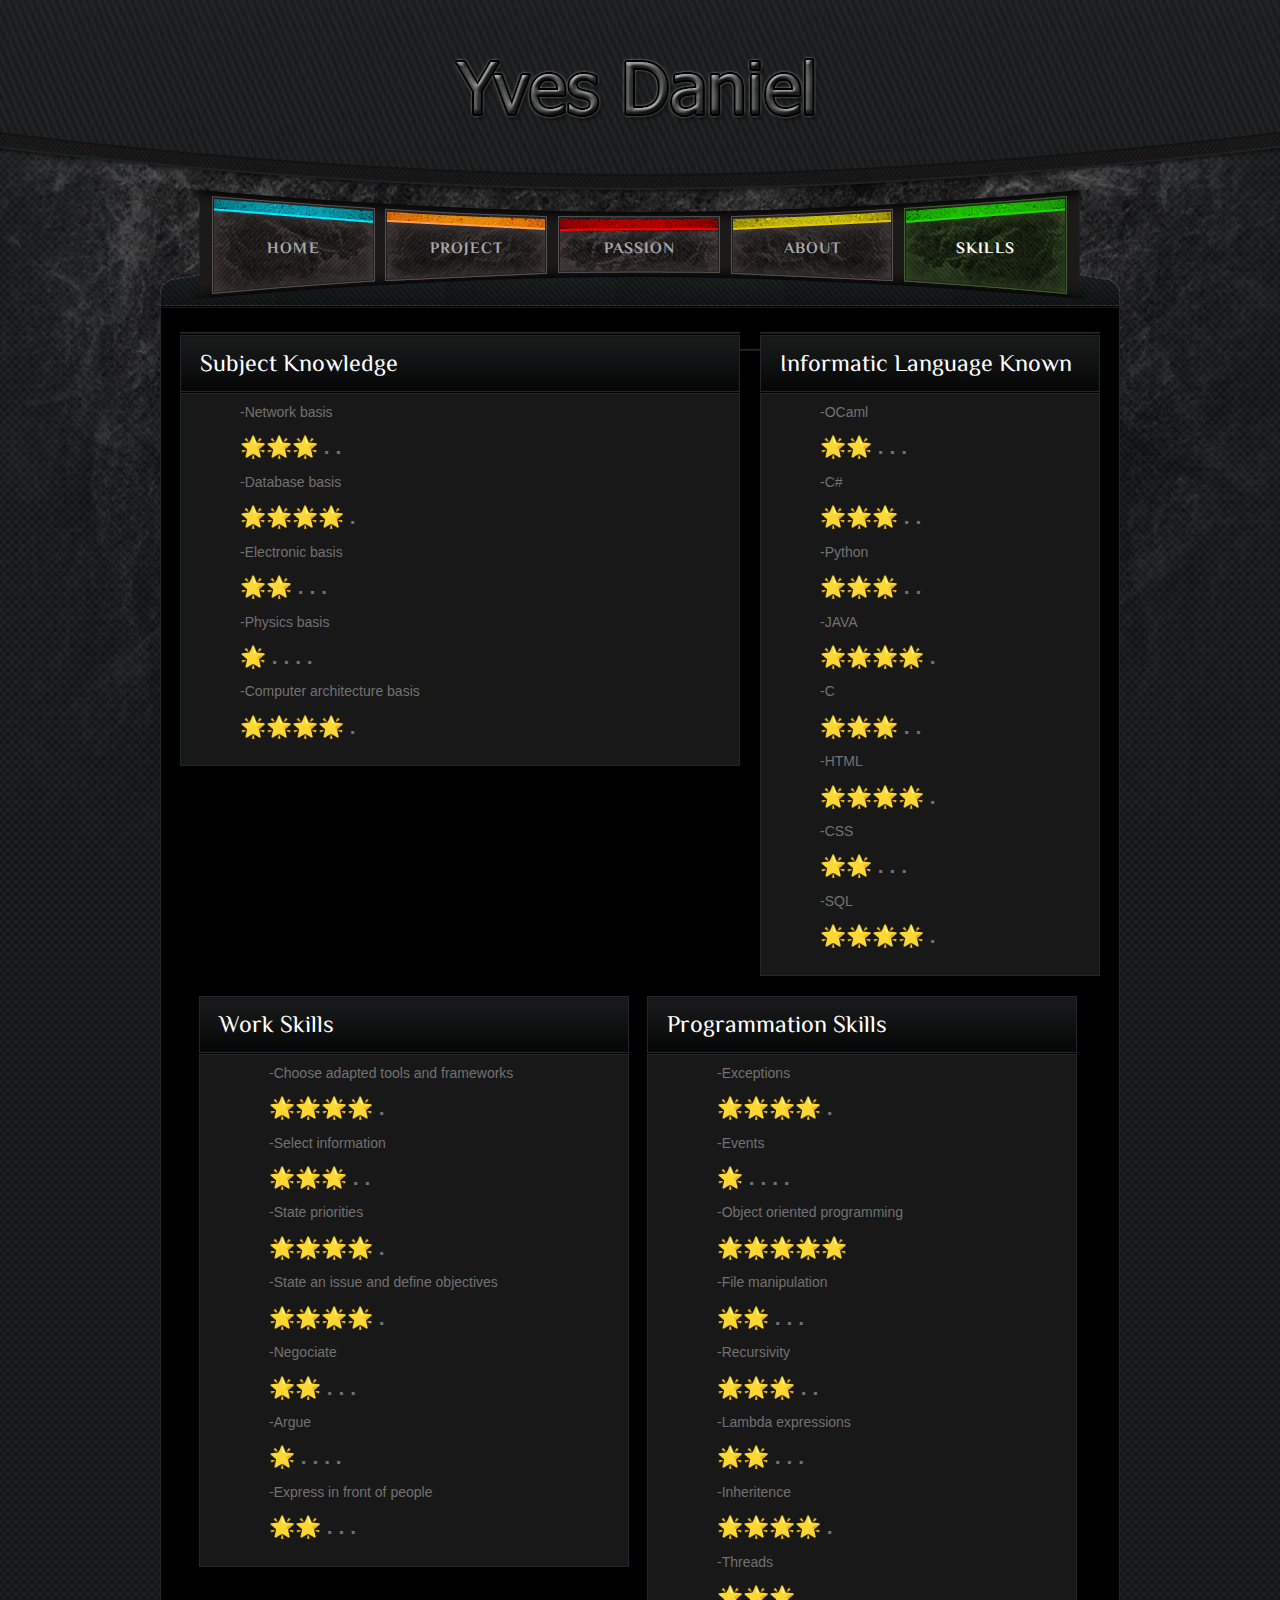
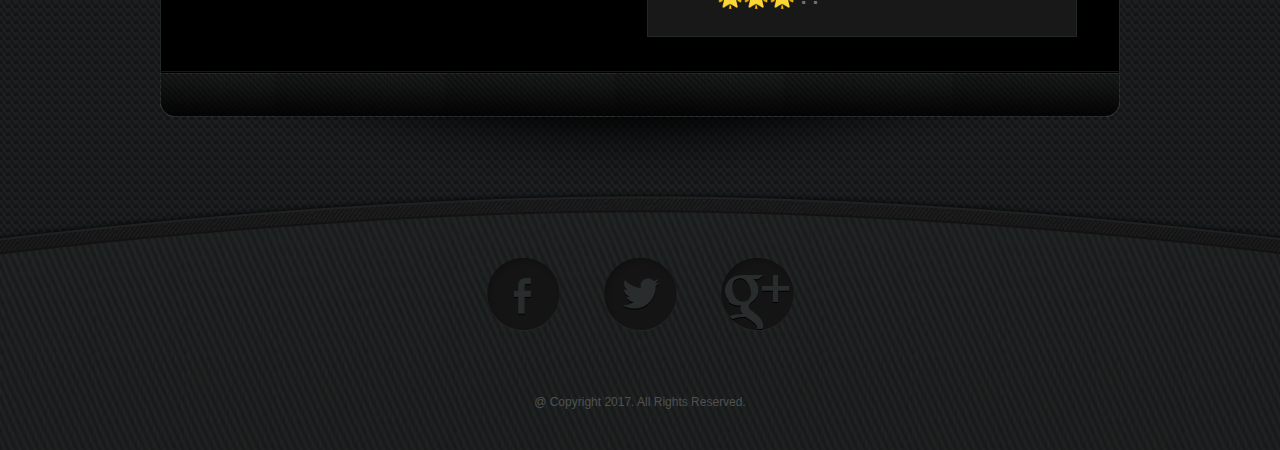
<file: skill.html>
<!DOCTYPE HTML>
<!-- Website Template by freewebsitetemplates.com -->
<html>
<head>
	<meta charset="UTF-8">
	<title>Skills - Yves Daniel</title>
	<link rel="stylesheet" href="css/style.css" type="text/css">
</head>
<body>
	<div id="background">
		<div id="header">
			<div>
				<div>
					<a href="index.html" class="logo"><img src="images/logo.png" alt=""></a>
					<ul>
						<li>
							<a href="index.html" id="menu1">home</a>
						</li>
						<li>
							<a href="project.html" id="menu2">project</a>
						</li>
						<li>
							<a href="passion.html" id="menu3">passion</a>
						</li>
						<li>
							<a href="about.html" id="menu4">about</a>
						</li>
						<li class="selected">
							<a href="skill.html" id="menu5">Skills</a>
						</li>
					</ul>
				</div>
			</div>
		</div>
		<div id="body">
			<div>
				<div>
							<div class="about">
								<div class="content">
									<ul>
										<li>
											<h3>Subject knowledge</h3>
											<div>
												<ul>
													<ol>-Network basis</ol>
													<ol><h2>🌟🌟🌟 . .</h2></ol>
													<ol>-Database basis</ol>
													<ol><h2>🌟🌟🌟🌟 .</h2></ol>
													<ol>-Electronic basis</ol>
													<ol><h2>🌟🌟 . . .</h2></ol>
													<ol>-Physics basis</ol>
													<ol><h2>🌟 . . . .</h2></ol>
													<ol>-Computer architecture basis</ol>
													<ol><h2>🌟🌟🌟🌟 .</h2></ol>
												</ul>
											</div>
										</li>
									</ul>
								</div>
								<div class="aside">
									<ul>
										<li>
											<h3>Informatic language known</h3>
											<div>
											<ul>
												<ol>-OCaml</ol>
												<ol><h2>🌟🌟 . . .</h2></ol>
												<ol>-C#</ol>
												<ol><h2>🌟🌟🌟 . .</h2></ol>
												<ol>-Python</ol>
												<ol><h2>🌟🌟🌟 . .</h2></ol>
												<ol>-JAVA</ol>
												<ol><h2>🌟🌟🌟🌟 .</h2></ol>
												<ol>-C</ol>
												<ol><h2>🌟🌟🌟 . .</h2></ol>
												<ol>-HTML</ol>
												<ol><h2>🌟🌟🌟🌟 .</h2></ol>
												<ol>-CSS</ol>
												<ol><h2>🌟🌟 . . .</h2></ol>
												<ol>-SQL</ol>
												<ol><h2>🌟🌟🌟🌟 .</h2></ol>
											</ul>
										</div>
										</li>
									</ul>
							</div>
							<div class="article">
								<ul>
									<li>
										<h3> Work skills</h3>
										<div>
											<ul>
												<ol>-Choose adapted tools and frameworks</ol>
												<ol><h2>🌟🌟🌟🌟 .</h2></ol>
												<ol>-Select information</ol>
												<ol><h2>🌟🌟🌟 . .</h2></ol>
												<ol>-State priorities</ol>
												<ol><h2>🌟🌟🌟🌟 .</h2></ol>
												<ol>-State an issue and define objectives</ol>
												<ol><h2>🌟🌟🌟🌟 .</h2></ol>
												<ol>-Negociate</ol>
												<ol><h2>🌟🌟 . . .</h2></ol>
												<ol>-Argue</ol>
												<ol><h2>🌟 . . . .</h2></ol>
												<ol>-Express in front of people</ol>
												<ol><h2>🌟🌟 . . .</h2></ol>
											</ul>
										</div>
									</li>
									<li>

										<h3> Programmation skills</h3>
										<div>
											<ul>
												<ol>-Exceptions</ol>
												<ol><h2>🌟🌟🌟🌟 .</h2></ol>
												<ol>-Events</ol>
												<ol><h2>🌟 . . . .</h2></ol>
												<ol>-Object oriented programming</ol>
												<ol><h2>🌟🌟🌟🌟🌟</h2></ol>
												<ol>-File manipulation</ol>
												<ol><h2>🌟🌟 . . .</h2></ol>
												<ol>-Recursivity</ol>
												<ol><h2>🌟🌟🌟 . .</h2></ol>
												<ol>-Lambda expressions</ol>
												<ol><h2>🌟🌟 . . .</h2></ol>
												<ol>-Inheritence</ol>
												<ol><h2>🌟🌟🌟🌟 .</h2></ol>
												<ol>-Threads</ol>
												<ol><h2>🌟🌟🌟 . .</h2></ol>
											</ul>
										</div>
									</li>
								</ul>
							</div>
					</div>
				</div>
			</div>
		</div>

		<div id="footer">
			<div>
				<ul>
					<li id="facebook">
						<a href="https://www.facebook.com/yves.daniel2">facebook</a>
					</li>
					<li id="twitter">
						<a href="https://twitter.com/GuiltyCore">twitter</a>
					</li>
					<li id="googleplus">
						<a href="https://plus.google.com/u/0/102015344338709044280">googleplus</a>
					</li>
				</ul>
				<p>
					@ copyright 2017. all rights reserved.
				</p>
			</div>
		</div>
	</div>
</body>
</html>
</file>
<file: css/isotope.css>
/* Start: Recommended Isotope styles */

/**** Isotope Filtering ****/

.isotope-item {
  z-index: 2;
}

.isotope-hidden.isotope-item {
  pointer-events: none;
  z-index: 1;
}

/**** Isotope CSS3 transitions ****/

.isotope,
.isotope .isotope-item {
  -webkit-transition-duration: 0.8s;
     -moz-transition-duration: 0.8s;
      -ms-transition-duration: 0.8s;
       -o-transition-duration: 0.8s;
          transition-duration: 0.8s;
}

.isotope {
  -webkit-transition-property: height, width;
     -moz-transition-property: height, width;
      -ms-transition-property: height, width;
       -o-transition-property: height, width;
          transition-property: height, width;
}

.isotope .isotope-item {
  -webkit-transition-property: -webkit-transform, opacity;
     -moz-transition-property:    -moz-transform, opacity;
      -ms-transition-property:     -ms-transform, opacity;
       -o-transition-property:         top, left, opacity;
          transition-property:         transform, opacity;
}

/**** disabling Isotope CSS3 transitions ****/

.isotope.no-transition,
.isotope.no-transition .isotope-item,
.isotope .isotope-item.no-transition {
  -webkit-transition-duration: 0s;
     -moz-transition-duration: 0s;
      -ms-transition-duration: 0s;
       -o-transition-duration: 0s;
          transition-duration: 0s;
}

/* End: Recommended Isotope styles */



/* disable CSS transitions for containers with infinite scrolling*/
.isotope.infinite-scrolling {
  -webkit-transition: none;
     -moz-transition: none;
      -ms-transition: none;
       -o-transition: none;
          transition: none;
}



/**** Isotope styles ****/

/* required for containers to inherit vertical size from window */
/*html,
body {
  height: 100%;
}*/

#container {
  border: 1px solid #666;
  padding: 5px;
  margin-bottom: 20px;
}

.element {
  width: 110px;
  height: 110px;
  margin: 5px;
  float: left;
  overflow: hidden;
  position: relative;
  background: #888;
  color: #222;
  -webkit-border-top-right-radius: 1.2em;
      -moz-border-radius-topright: 1.2em;
          border-top-right-radius: 1.2em;
}

.element.alkali          { background: #F00; background: hsl(   0, 100%, 50%); }
.element.alkaline-earth  { background: #F80; background: hsl(  36, 100%, 50%); }
.element.lanthanoid      { background: #FF0; background: hsl(  72, 100%, 50%); }
.element.actinoid        { background: #0F0; background: hsl( 108, 100%, 50%); }
.element.transition      { background: #0F8; background: hsl( 144, 100%, 50%); }
.element.post-transition { background: #0FF; background: hsl( 180, 100%, 50%); }
.element.metalloid       { background: #08F; background: hsl( 216, 100%, 50%); }
.element.other.nonmetal  { background: #00F; background: hsl( 252, 100%, 50%); }
.element.halogen         { background: #F0F; background: hsl( 288, 100%, 50%); }
.element.noble-gas       { background: #F08; background: hsl( 324, 100%, 50%); }


.element * {
  position: absolute;
  margin: 0;
}

.element .symbol {
  left: 0.2em;
  top: 0.4em;
  font-size: 3.8em;
  line-height: 1.0em;
  color: #FFF;
}
.element.large .symbol {
  font-size: 4.5em;
}

.element.fake .symbol {
  color: #000;
}

.element .name {
  left: 0.5em;
  bottom: 1.6em;
  font-size: 1.05em;
}

.element .weight {
  font-size: 0.9em;
  left: 0.5em;
  bottom: 0.5em;
}

.element .number {
  font-size: 1.25em;
  font-weight: bold;
  color: hsla(0,0%,0%,.5);
  right: 0.5em;
  top: 0.5em;
}

.variable-sizes .element.width2 { width: 230px; }

.variable-sizes .element.height2 { height: 230px; }

.variable-sizes .element.width2.height2 {
  font-size: 2.0em;
}

.element.large,
.variable-sizes .element.large,
.variable-sizes .element.large.width2.height2 {
  font-size: 3.0em;
  width: 350px;
  height: 350px;
  z-index: 100;
}

.clickable .element:hover {
  cursor: pointer;
}

.clickable .element:hover h3 {
  text-shadow:
    0 0 10px white,
    0 0 10px white
  ;
}

.clickable .element:hover h2 {
  color: white;
}
</file>
<file: css/da-slider.css>
.da-slider{
	width: 100%;
	min-width: 520px;
	height: 500px;
	position: relative;
	margin: 4% auto;
	overflow: hidden;
	/*background: transparent url(../images/waves.gif) repeat 0% 0%;
	border-top: 8px solid #efc34a;
	border-bottom: 8px solid #efc34a;
	box-shadow: 0px 1px 1px rgba(0,0,0,0.2), 0px -2px 1px #fff;*/ 
	-webkit-transition: background-position 1s ease-out 0.3s;
	-moz-transition: background-position 1s ease-out 0.3s;
	-o-transition: background-position 1s ease-out 0.3s;
	-ms-transition: background-position 1s ease-out 0.3s;
	transition: background-position 1s ease-out 0.3s;
}
.da-slide{
	position: absolute;
	width: 100%;
	height: 100%;
	top: 0px;
	left: 0px; 
	text-align: left;
}
.da-slide-current{
	z-index: 1000;
}
.da-slider-fb .da-slide{
	left: 100%;
}
.da-slider-fb  .da-slide.da-slide-current{
	left: 0px;
}
.da-slide h2,
.da-slide p,
.da-slide .da-link,
.da-slide .da-img{
	position: absolute;
	opacity: 0;
	left: 110%;
}
.da-slider-fb .da-slide h2,
.da-slider-fb .da-slide p,
.da-slider-fb .da-slide .da-link{
	left: 10%;
	opacity: 1;
}
.da-slider-fb .da-slide .da-img{
	left: 60%;
	opacity: 1;
}
.da-slide h2{
	color: #fff;
	font-size: 66px;
	width: 50%;
	top: 60px;
	white-space: nowrap;
	z-index: 10;
	text-shadow: 1px 1px 1px rgba(0,0,0,0.1); 
	font-weight: 700;
}
.da-slide p{
	width: 45%;
	top: 155px;
	color: #916c05;
	font-size: 18px;
	line-height: 26px;
	height: 80px;
	overflow: hidden;
	font-style: italic;
	font-weight: 400;
	font-style: italic;
}
.da-slide .da-img{
	text-align: center;
	width: 30%;
	top: 70px;
	height: 256px;
	line-height: 320px;
	left: 110%; /*60%*/
}
.da-slide .da-link{
	top: 270px; /*depends on p height*/
	color: #fff;
	text-shadow: 1px 1px 1px rgba(0,0,0,0.2);
	border: 3px solid rgba(255,255,255,0.8);
	padding: 2px 20px 0px;
	font-size: 16px;
	line-height: 30px;
	width: auto;
	text-align: center;
	background: rgba(255,255,255,0.2);
}
.da-slide .da-link:hover{
	background: rgba(255,255,255,0.3);
}
.da-dots{
	width: 100%;
	position: absolute;
	text-align: center;
	left: 0px;
	bottom: 20px;
	z-index: 2000;
	-moz-user-select: none;
	-webkit-user-select: none;
}
.da-dots span{
	display: inline-block;
	position: relative;
	width: 12px;
	height: 12px;
	border-radius: 50%;
	background: #fb6c00;
	margin: 3px;
	cursor: pointer;
	box-shadow: 
		1px 1px 1px rgba(0,0,0,0.1) inset, 
		1px 1px 1px rgba(255,255,255,0.1);
}
.da-dots span.da-dots-current:after{
	content: '';
	width: 8px;
	height: 8px;
	position: absolute;
	top: 2px;
	left: 2px;
	border-radius: 50%;
	background: rgb(255,255,255);
	background: -moz-linear-gradient(top, rgba(255,255,255,1) 0%, rgba(246,246,246,1) 47%, rgba(237,237,237,1) 100%);
	background: -webkit-gradient(linear, left top, left bottom, color-stop(0%,rgba(255,255,255,1)), color-stop(47%,rgba(246,246,246,1)), color-stop(100%,rgba(237,237,237,1)));
	background: -webkit-linear-gradient(top, rgba(255,255,255,1) 0%,rgba(246,246,246,1) 47%,rgba(237,237,237,1) 100%);
	background: -o-linear-gradient(top, rgba(255,255,255,1) 0%,rgba(246,246,246,1) 47%,rgba(237,237,237,1) 100%);
	background: -ms-linear-gradient(top, rgba(255,255,255,1) 0%,rgba(246,246,246,1) 47%,rgba(237,237,237,1) 100%);
	background: linear-gradient(top, rgba(255,255,255,1) 0%,rgba(246,246,246,1) 47%,rgba(237,237,237,1) 100%);
	filter: progid:DXImageTransform.Microsoft.gradient( startColorstr='#ffffff', endColorstr='#ededed',GradientType=0 );
}
.da-arrows{
	-moz-user-select: none;
	-webkit-user-select: none;
}
.da-arrows span{
	position: absolute;
	top: 50%;
	height: 30px;
	width: 30px;
	border-radius: 50%;
	background:rgba(255, 255, 255, 0.29);    
	cursor: pointer;
	z-index: 2000;
	opacity: 0;
	box-shadow: 
		1px 1px 1px rgba(0,0,0,0.1) inset, 
		1px 1px 1px rgba(255,255,255,0.1);
	-webkit-transition: opacity 0.4s ease-in-out-out 0.2s;
	-moz-transition: opacity 0.4s ease-in-out-out 0.2s;
	-o-transition: opacity 0.4s ease-in-out-out 0.2s;
	-ms-transition: opacity 0.4s ease-in-out-out 0.2s;
	transition: opacity 0.4s ease-in-out-out 0.2s;
}
.da-slider:hover .da-arrows span{
	opacity: 1;
}
.da-arrows span:after{
	content: '';
	position: absolute;
	width: 20px;
	height: 20px;
	top: 5px;
	left: 5px;
	background: transparent url(../images/arrows.png) no-repeat top left;
	border-radius: 50%;
	box-shadow: 1px 1px 2px rgba(0,0,0,0.1);
}
.da-arrows span:hover:after{
	box-shadow: 1px 1px 4px rgba(0,0,0,0.3);
}
.da-arrows span:active:after{
	box-shadow: 1px 1px 1px rgba(255,255,255,0.1);
}
.da-arrows span.da-arrows-next:after{
	background-position: top right;
}
.da-arrows span.da-arrows-prev{
	left: 15px;
}
.da-arrows span.da-arrows-next{
	right: 15px;
}

.da-slide-current h2,
.da-slide-current p,
.da-slide-current .da-link{
	left: 10%;
	opacity: 1;
}
.da-slide-current .da-img{
	left: 60%;
	opacity: 1;
}
/* Animation classes and animations */

/* Slide in from the right*/
.da-slide-fromright h2{
	-webkit-animation: fromRightAnim1 0.6s ease-in-out 0.8s both;
	-moz-animation: fromRightAnim1 0.6s ease-in-out 0.8s both;
	-o-animation: fromRightAnim1 0.6s ease-in-out 0.8s both;
	-ms-animation: fromRightAnim1 0.6s ease-in-out 0.8s both;
	animation: fromRightAnim1 0.6s ease-in-out 0.8s both;
}
.da-slide-fromright p{
	-webkit-animation: fromRightAnim2 0.6s ease-in-out 0.8s both;
	-moz-animation: fromRightAnim2 0.6s ease-in-out 0.8s both;
	-o-animation: fromRightAnim2 0.6s ease-in-out 0.8s both;
	-ms-animation: fromRightAnim2 0.6s ease-in-out 0.8s both;
	animation: fromRightAnim2 0.6s ease-in-out 0.8s both;
}
.da-slide-fromright .da-link{
	-webkit-animation: fromRightAnim3 0.4s ease-in-out 1.2s both;
	-moz-animation: fromRightAnim3 0.4s ease-in-out 1.2s both;
	-o-animation: fromRightAnim3 0.4s ease-in-out 1.2s both;
	-ms-animation: fromRightAnim3 0.4s ease-in-out 1.2s both;
	animation: fromRightAnim3 0.4s ease-in-out 1.2s both;
}
.da-slide-fromright .da-img{
	-webkit-animation: fromRightAnim4 0.6s ease-in-out 0.8s both;
	-moz-animation: fromRightAnim4 0.6s ease-in-out 0.8s both;
	-o-animation: fromRightAnim4 0.6s ease-in-out 0.8s both;
	-ms-animation: fromRightAnim4 0.6s ease-in-out 0.8s both;
	animation: fromRightAnim4 0.6s ease-in-out 0.8s both;
}
@-webkit-keyframes fromRightAnim1{
	0%{ left: 110%; opacity: 0; }
	100%{ left: 10%; opacity: 1; }
}
@-webkit-keyframes fromRightAnim2{
	0%{ left: 110%; opacity: 0; }
	100%{ left: 10%; opacity: 1; }
}
@-webkit-keyframes fromRightAnim3{
	0%{ left: 110%; opacity: 0; }
	1%{ left: 10%; opacity: 0; }
	100%{ left: 10%; opacity: 1; }
}
@-webkit-keyframes fromRightAnim4{
	0%{ left: 110%; opacity: 0; }
	100%{ left: 60%; opacity: 1; }
}

@-moz-keyframes fromRightAnim1{
	0%{ left: 110%; opacity: 0; }
	100%{ left: 10%; opacity: 1; }
}
@-moz-keyframes fromRightAnim2{
	0%{ left: 110%; opacity: 0; }
	100%{ left: 10%; opacity: 1; }
}
@-moz-keyframes fromRightAnim3{
	0%{ left: 110%; opacity: 0; }
	1%{ left: 10%; opacity: 0; }
	100%{ left: 10%; opacity: 1; }
}
@-moz-keyframes fromRightAnim4{
	0%{ left: 110%; opacity: 0; }
	100%{ left: 60%; opacity: 1; }
}

@-o-keyframes fromRightAnim1{
	0%{ left: 110%; opacity: 0; }
	100%{ left: 10%; opacity: 1; }
}
@-o-keyframes fromRightAnim2{
	0%{ left: 110%; opacity: 0; }
	100%{ left: 10%; opacity: 1; }
}
@-o-keyframes fromRightAnim3{
	0%{ left: 110%; opacity: 0; }
	1%{ left: 10%; opacity: 0; }
	100%{ left: 10%; opacity: 1; }
}
@-o-keyframes fromRightAnim4{
	0%{ left: 110%; opacity: 0; }
	100%{ left: 60%; opacity: 1; }
}

@-ms-keyframes fromRightAnim1{
	0%{ left: 110%; opacity: 0; }
	100%{ left: 10%; opacity: 1; }
}
@-ms-keyframes fromRightAnim2{
	0%{ left: 110%; opacity: 0; }
	100%{ left: 10%; opacity: 1; }
}
@-ms-keyframes fromRightAnim3{
	0%{ left: 110%; opacity: 0; }
	1%{ left: 10%; opacity: 0; }
	100%{ left: 10%; opacity: 1; }
}
@-ms-keyframes fromRightAnim4{
	0%{ left: 110%; opacity: 0; }
	100%{ left: 60%; opacity: 1; }
}

@keyframes fromRightAnim1{
	0%{ left: 110%; opacity: 0; }
	100%{ left: 10%; opacity: 1; }
}
@keyframes fromRightAnim2{
	0%{ left: 110%; opacity: 0; }
	100%{ left: 10%; opacity: 1; }
}
@keyframes fromRightAnim3{
	0%{ left: 110%; opacity: 0; }
	1%{ left: 10%; opacity: 0; }
	100%{ left: 10%; opacity: 1; }
}
@keyframes fromRightAnim4{
	0%{ left: 110%; opacity: 0; }
	100%{ left: 60%; opacity: 1; }
}
/* Slide in from the left*/
.da-slide-fromleft h2{
	-webkit-animation: fromLeftAnim1 0.6s ease-in-out 0.6s both;
	-moz-animation: fromLeftAnim1 0.6s ease-in-out 0.6s both;
	-o-animation: fromLeftAnim1 0.6s ease-in-out 0.6s both;
	-ms-animation: fromLeftAnim1 0.6s ease-in-out 0.6s both;
	animation: fromLeftAnim1 0.6s ease-in-out 0.6s both;
}
.da-slide-fromleft p{
	-webkit-animation: fromLeftAnim2 0.6s ease-in-out 0.6s both;
	-moz-animation: fromLeftAnim2 0.6s ease-in-out 0.6s both;
	-o-animation: fromLeftAnim2 0.6s ease-in-out 0.6s both;
	-ms-animation: fromLeftAnim2 0.6s ease-in-out 0.6s both;
	animation: fromLeftAnim2 0.6s ease-in-out 0.6s both;
}
.da-slide-fromleft .da-link{
	-webkit-animation: fromLeftAnim3 0.4s ease-in-out 1.2s both;
	-moz-animation: fromLeftAnim3 0.4s ease-in-out 1.2s both;
	-o-animation: fromLeftAnim3 0.4s ease-in-out 1.2s both;
	-ms-animation: fromLeftAnim3 0.4s ease-in-out 1.2s both;
	animation: fromLeftAnim3 0.4s ease-in-out 1.2s both;
}
.da-slide-fromleft .da-img{
	-webkit-animation: fromLeftAnim4 0.6s ease-in-out 0.6s both;
	-moz-animation: fromLeftAnim4 0.6s ease-in-out 0.6s both;
	-o-animation: fromLeftAnim4 0.6s ease-in-out 0.6s both;
	-ms-animation: fromLeftAnim4 0.6s ease-in-out 0.6s both;
	animation: fromLeftAnim4 0.6s ease-in-out 0.6s both;
}
@-webkit-keyframes fromLeftAnim1{
	0%{ left: -110%; opacity: 0; }
	100%{ left: 10%; opacity: 1; }
}
@-webkit-keyframes fromLeftAnim2{
	0%{ left: -110%; opacity: 0; }
	100%{ left: 10%; opacity: 1; }
}
@-webkit-keyframes fromLeftAnim3{
	0%{ left: -110%; opacity: 0; }
	1%{ left: 10%; opacity: 0; }
	100%{ left: 10%; opacity: 1; }
}
@-webkit-keyframes fromLeftAnim4{
	0%{ left: -110%; opacity: 0; }
	100%{ left: 60%; opacity: 1; }
}

@-moz-keyframes fromLeftAnim1{
	0%{ left: -110%; opacity: 0; }
	100%{ left: 10%; opacity: 1; }
}
@-moz-keyframes fromLeftAnim2{
	0%{ left: -110%; opacity: 0; }
	100%{ left: 10%; opacity: 1; }
}
@-moz-keyframes fromLeftAnim3{
	0%{ left: -110%; opacity: 0; }
	1%{ left: 10%; opacity: 0; }
	100%{ left: 10%; opacity: 1; }
}
@-moz-keyframes fromLeftAnim4{
	0%{ left: -110%; opacity: 0; }
	100%{ left: 60%; opacity: 1; }
}

@-o-keyframes fromLeftAnim1{
	0%{ left: -110%; opacity: 0; }
	100%{ left: 10%; opacity: 1; }
}
@-o-keyframes fromLeftAnim2{
	0%{ left: -110%; opacity: 0; }
	100%{ left: 10%; opacity: 1; }
}
@-o-keyframes fromLeftAnim3{
	0%{ left: -110%; opacity: 0; }
	1%{ left: 10%; opacity: 0; }
	100%{ left: 10%; opacity: 1; }
}
@-o-keyframes fromLeftAnim4{
	0%{ left: -110%; opacity: 0; }
	100%{ left: 60%; opacity: 1; }
}

@-ms-keyframes fromLeftAnim1{
	0%{ left: -110%; opacity: 0; }
	100%{ left: 10%; opacity: 1; }
}
@-ms-keyframes fromLeftAnim2{
	0%{ left: -110%; opacity: 0; }
	100%{ left: 10%; opacity: 1; }
}
@-ms-keyframes fromLeftAnim3{
	0%{ left: -110%; opacity: 0; }
	1%{ left: 10%; opacity: 0; }
	100%{ left: 10%; opacity: 1; }
}
@-ms-keyframes fromLeftAnim4{
	0%{ left: -110%; opacity: 0; }
	100%{ left: 60%; opacity: 1; }
}

@keyframes fromLeftAnim1{
	0%{ left: -110%; opacity: 0; }
	100%{ left: 10%; opacity: 1; }
}
@keyframes fromLeftAnim2{
	0%{ left: -110%; opacity: 0; }
	100%{ left: 10%; opacity: 1; }
}
@keyframes fromLeftAnim3{
	0%{ left: -110%; opacity: 0; }
	1%{ left: 10%; opacity: 0; }
	100%{ left: 10%; opacity: 1; }
}
@keyframes fromLeftAnim4{
	0%{ left: -110%; opacity: 0; }
	100%{ left: 60%; opacity: 1; }
}
/* Slide out to the right */
.da-slide-toright h2{
	-webkit-animation: toRightAnim1 0.6s ease-in-out 0.6s both;
	-moz-animation: toRightAnim1 0.6s ease-in-out 0.6s both;
	-o-animation: toRightAnim1 0.6s ease-in-out 0.6s both;
	-ms-animation: toRightAnim1 0.6s ease-in-out 0.6s both;
	animation: toRightAnim1 0.6s ease-in-out 0.6s both;
}
.da-slide-toright p{
	-webkit-animation: toRightAnim2 0.6s ease-in-out 0.3s both;
	-moz-animation: toRightAnim2 0.6s ease-in-out 0.3s both;
	-o-animation: toRightAnim2 0.6s ease-in-out 0.3s both;
	-ms-animation: toRightAnim2 0.6s ease-in-out 0.3s both;
	animation: toRightAnim2 0.6s ease-in-out 0.3s both;
}
.da-slide-toright .da-link{
	-webkit-animation: toRightAnim3 0.4s ease-in-out both;
	-moz-animation: toRightAnim3 0.4s ease-in-out both;
	-o-animation: toRightAnim3 0.4s ease-in-out both;
	-ms-animation: toRightAnim3 0.4s ease-in-out both;
	animation: toRightAnim3 0.4s ease-in-out both;
}
.da-slide-toright .da-img{
	-webkit-animation: toRightAnim4 0.6s ease-in-out both;
	-moz-animation: toRightAnim4 0.6s ease-in-out both;
	-o-animation: toRightAnim4 0.6s ease-in-out both;
	-ms-animation: toRightAnim4 0.6s ease-in-out both;
	animation: toRightAnim4 0.6s ease-in-out both;
}
@-webkit-keyframes toRightAnim1{
	0%{ left: 10%;  opacity: 1; }
	100%{ left: 100%; opacity: 0; }
}
@-webkit-keyframes toRightAnim2{
	0%{ left: 10%;  opacity: 1; }
	100%{ left: 100%; opacity: 0; }
}
@-webkit-keyframes toRightAnim3{
	0%{ left: 10%;  opacity: 1; }
	99%{ left: 10%; opacity: 0; }
	100%{ left: 100%; opacity: 0; }
}
@-webkit-keyframes toRightAnim4{
	0%{ left: 60%;  opacity: 1; }
	30%{ left: 55%;  opacity: 1; }
	100%{ left: 100%; opacity: 0; }
}

@-moz-keyframes toRightAnim1{
	0%{ left: 10%;  opacity: 1; }
	100%{ left: 100%; opacity: 0; }
}
@-moz-keyframes toRightAnim2{
	0%{ left: 10%;  opacity: 1; }
	100%{ left: 100%; opacity: 0; }
}
@-moz-keyframes toRightAnim3{
	0%{ left: 10%;  opacity: 1; }
	99%{ left: 10%; opacity: 0; }
	100%{ left: 100%; opacity: 0; }
}
@-moz-keyframes toRightAnim4{
	0%{ left: 60%;  opacity: 1; }
	30%{ left: 55%;  opacity: 1; }
	100%{ left: 100%; opacity: 0; }
}

@-o-keyframes toRightAnim1{
	0%{ left: 10%;  opacity: 1; }
	100%{ left: 100%; opacity: 0; }
}
@-o-keyframes toRightAnim2{
	0%{ left: 10%;  opacity: 1; }
	100%{ left: 100%; opacity: 0; }
}
@-o-keyframes toRightAnim3{
	0%{ left: 10%;  opacity: 1; }
	99%{ left: 10%; opacity: 0; }
	100%{ left: 100%; opacity: 0; }
}
@-o-keyframes toRightAnim4{
	0%{ left: 60%;  opacity: 1; }
	30%{ left: 55%;  opacity: 1; }
	100%{ left: 100%; opacity: 0; }
}

@-ms-keyframes toRightAnim1{
	0%{ left: 10%;  opacity: 1; }
	100%{ left: 100%; opacity: 0; }
}
@-ms-keyframes toRightAnim2{
	0%{ left: 10%;  opacity: 1; }
	100%{ left: 100%; opacity: 0; }
}
@-ms-keyframes toRightAnim3{
	0%{ left: 10%;  opacity: 1; }
	99%{ left: 10%; opacity: 0; }
	100%{ left: 100%; opacity: 0; }
}
@-ms-keyframes toRightAnim4{
	0%{ left: 60%;  opacity: 1; }
	30%{ left: 55%;  opacity: 1; }
	100%{ left: 100%; opacity: 0; }
}

@keyframes toRightAnim1{
	0%{ left: 10%;  opacity: 1; }
	100%{ left: 100%; opacity: 0; }
}
@keyframes toRightAnim2{
	0%{ left: 10%;  opacity: 1; }
	100%{ left: 100%; opacity: 0; }
}
@keyframes toRightAnim3{
	0%{ left: 10%;  opacity: 1; }
	99%{ left: 10%; opacity: 0; }
	100%{ left: 100%; opacity: 0; }
}
@keyframes toRightAnim4{
	0%{ left: 60%;  opacity: 1; }
	30%{ left: 55%;  opacity: 1; }
	100%{ left: 100%; opacity: 0; }
}
/* Slide out to the left*/
.da-slide-toleft h2{
	-webkit-animation: toLeftAnim1 0.6s ease-in-out both;
	-moz-animation: toLeftAnim1 0.6s ease-in-out both;
	-o-animation: toLeftAnim1 0.6s ease-in-out both;
	-ms-animation: toLeftAnim1 0.6s ease-in-out both;
	animation: toLeftAnim1 0.6s ease-in-out both;
}
.da-slide-toleft p{
	-webkit-animation: toLeftAnim2 0.6s ease-in-out 0.3s both;
	-moz-animation: toLeftAnim2 0.6s ease-in-out 0.3s both;
	-o-animation: toLeftAnim2 0.6s ease-in-out 0.3s both;
	-ms-animation: toLeftAnim2 0.6s ease-in-out 0.3s both;
	animation: toLeftAnim2 0.6s ease-in-out 0.3s both;
}
.da-slide-toleft .da-link{
	-webkit-animation: toLeftAnim3 0.6s ease-in-out 0.6s both;
	-moz-animation: toLeftAnim3 0.6s ease-in-out 0.6s both;
	-o-animation: toLeftAnim3 0.6s ease-in-out 0.6s both;
	-ms-animation: toLeftAnim3 0.6s ease-in-out 0.6s both;
	animation: toLeftAnim3 0.6s ease-in-out 0.6s both;
}
.da-slide-toleft .da-img{
	-webkit-animation: toLeftAnim4 0.6s ease-in-out 0.5s both;
	-moz-animation: toLeftAnim4 0.6s ease-in-out 0.5s both;
	-o-animation: toLeftAnim4 0.6s ease-in-out 0.5s both;
	-ms-animation: toLeftAnim4 0.6s ease-in-out 0.5s both;
	animation: toLeftAnim4 0.6s ease-in-out 0.5s both;
}
@-webkit-keyframes toLeftAnim1{
	0%{ left: 10%;  opacity: 1; }
	30%{ left: 15%;  opacity: 1; }
	100%{ left: -50%; opacity: 0; }
}
@-webkit-keyframes toLeftAnim2{
	0%{ left: 10%;  opacity: 1; }
	30%{ left: 15%;  opacity: 1; }
	100%{ left: -50%; opacity: 0; }
}
@-webkit-keyframes toLeftAnim3{
	0%{ left: 10%;  opacity: 1; }
	100%{ left: -50%; opacity: 0; }
}
@-webkit-keyframes toLeftAnim4{
	0%{ left: 60%;  opacity: 1; }
	70%{ left: 30%;  opacity: 0; }
	100%{ left: -50%; opacity: 0; }
}

@-moz-keyframes toLeftAnim1{
	0%{ left: 10%;  opacity: 1; }
	30%{ left: 15%;  opacity: 1; }
	100%{ left: -50%; opacity: 0; }
}
@-moz-keyframes toLeftAnim2{
	0%{ left: 10%;  opacity: 1; }
	30%{ left: 15%;  opacity: 1; }
	100%{ left: -50%; opacity: 0; }
}
@-moz-keyframes toLeftAnim3{
	0%{ left: 10%;  opacity: 1; }
	100%{ left: -50%; opacity: 0; }
}
@-moz-keyframes toLeftAnim4{
	0%{ left: 60%;  opacity: 1; }
	70%{ left: 30%;  opacity: 0; }
	100%{ left: -50%; opacity: 0; }
}

@-o-keyframes toLeftAnim1{
	0%{ left: 10%;  opacity: 1; }
	30%{ left: 15%;  opacity: 1; }
	100%{ left: -50%; opacity: 0; }
}
@-o-keyframes toLeftAnim2{
	0%{ left: 10%;  opacity: 1; }
	30%{ left: 15%;  opacity: 1; }
	100%{ left: -50%; opacity: 0; }
}
@-o-keyframes toLeftAnim3{
	0%{ left: 10%;  opacity: 1; }
	100%{ left: -50%; opacity: 0; }
}
@-o-keyframes toLeftAnim4{
	0%{ left: 60%;  opacity: 1; }
	70%{ left: 30%;  opacity: 0; }
	100%{ left: -50%; opacity: 0; }
}

@-ms-keyframes toLeftAnim1{
	0%{ left: 10%;  opacity: 1; }
	30%{ left: 15%;  opacity: 1; }
	100%{ left: -50%; opacity: 0; }
}
@-ms-keyframes toLeftAnim2{
	0%{ left: 10%;  opacity: 1; }
	30%{ left: 15%;  opacity: 1; }
	100%{ left: -50%; opacity: 0; }
}
@-ms-keyframes toLeftAnim3{
	0%{ left: 10%;  opacity: 1; }
	100%{ left: -50%; opacity: 0; }
}
@-ms-keyframes toLeftAnim4{
	0%{ left: 60%;  opacity: 1; }
	70%{ left: 30%;  opacity: 0; }
	100%{ left: -50%; opacity: 0; }
}

@keyframes toLeftAnim1{
	0%{ left: 10%;  opacity: 1; }
	30%{ left: 15%;  opacity: 1; }
	100%{ left: -50%; opacity: 0; }
}
@keyframes toLeftAnim2{
	0%{ left: 10%;  opacity: 1; }
	30%{ left: 15%;  opacity: 1; }
	100%{ left: -50%; opacity: 0; }
}
@keyframes toLeftAnim3{
	0%{ left: 10%;  opacity: 1; }
	100%{ left: -50%; opacity: 0; }
}
@keyframes toLeftAnim4{
	0%{ left: 60%;  opacity: 1; }
	70%{ left: 30%;  opacity: 0; }
	100%{ left: -50%; opacity: 0; }
}

@media (min-width: 768px) {
 
}
@media (max-width: 768px) {
 
}
@media (max-width: 480px) {
 
}
</file>
<file: css/styles.css>
/*
Theme Name: City Square Theme
Author URI: http://webthemez.com/
Description: This theme is a pretty versatile, that places the emphasis of the home page. It would be great for a corporate websites, business websites, personal blog.
License: Free to use for personal and commercial, but you need to place back link in the bottom of the template.
*/
@import url(http://fonts.googleapis.com/css?family=Source+Sans+Pro:400,600,700);
@import url(http://fonts.googleapis.com/css?family=Pacifico);

* {
    margin: 0;
    padding: 0;
    font-family: 'Source Sans Pro', sans-serif;
}

body {
    font-size: 14px;
    font-family: 'Source Sans Pro', sans-serif;
    -webkit-font-smoothing: antialiased;
    background: #E4E4E4;
}

::selection {
    color: #fff;
    background: #CC4646;
}

::-moz-selection {
    color: #fff;
    background: #CC4646;
}

p {
    color: #858585;
	line-height:22px;
}
.white{
	background:#fff;
	}
.pDark p {
    color: #6D6D6D;
}

.pDark h3 {
    color: #BEBEBE;
}

.btn, .form-control, .team-socials i {
    border-radius: 5px !important;
}

.button-outline {
    -webkit-font-smoothing: antialiased;
    display: inline-block;
    vertical-align: middle;
    zoom: 1;
    color: #fff;
    padding: 10px 25px;
    border: 2px solid #fff;
    border-radius: 0px;
    font-size: 16px;
    font-weight: 400;
    background: rgba(255,255,255,0.15);
}

    .button-outline:hover {
        color: #fff;
        background: rgba(255,255,255,0.35);
    }

a {
    color: #CC4646;
    text-decoration: none;
    text-shadow: none;
    -webkit-transition: all 0.2s linear;
    -moz-transition: all 0.2s linear;
    -ms-transition: all 0.2s linear;
    -o-transition: all 0.2s linear;
    transition: all 0.2s linear;
}

    a:hover {
        color: #DF3927;
        text-decoration: none;
    }

.btn {
    border: 0px;
    border-radius: 0px;
}
.btn:hover {
background: #E24040;
}

.btn-primary {
    background: #CC4646;
}

.form-control {
    border-radius: 0px;
}

.mrgn30 {
    margin: 30px 0;
}

.copyright {
    color: #6D6D6D;
    background: #E9E9E9;
    padding: 20px 0;
}

#top {
    position: relative;
}

.topHome {
    position: fixed;
    bottom: 20px;
    right: 20px;
    z-index: 5;
	background: #CC4646;
}
.topHome .fa-2x {
font-size: 20px;
color:#fff;
margin: 4px;
}
/* Header 
----------------------------------------------*/
.header {
    position: fixed;
    width: 100%;
    background: #CC4646;
    z-index: 50;
    border-radius: 0;
    top: 0px;
    border-bottom: 1px solid #F57676;
}

.navbar-inverse .navbar-toggle {
    border-color: #CC4646;
    background-color: #CC4646;
}
.header .navbar {
margin: 0;
background: transparent !important;
}
    .navbar-inverse .navbar-toggle .icon-bar {
        /*background-color: #CC4646;*/;
    }

    .navbar-inverse .navbar-toggle:hover, .navbar-inverse .navbar-toggle:focus {
        background: #CC4646;
    }

.navbar-inverse .navbar-nav > li > a:hover, .navbar-inverse .navbar-nav > li > a:focus {
    color: #CC4646;
}

.navbar-inverse .navbar-toggle:hover .icon-bar {
    background: #fff;
}
.navbar-inverse .navbar-nav > li > a {
	color: #FFB8B8;
}
.navbar-inverse .navbar-nav > li > a:hover, .navbar-inverse .navbar-nav > li > a:focus {
color: #FFFFFF;
}
.navbar-inverse .navbar-nav > .active > a, .navbar-inverse .navbar-nav > .active > a:hover, .navbar-inverse .navbar-nav > .active > a:focus {
color: #FFFFFF;
background: none;
}	
.navbar-toggle {
}
/*.carousel-inner*/
#myCarousel {
    margin-top: 50px;
    border-bottom: 4px solid #CC4646;
}

.carousel-inner > .item {
}

.carousel-caption {
    padding: 0px;
    bottom: 40%;
    display: block;
    height: 80px;
}

    .carousel-caption h1 {
        font-size: 45px;
        padding: 10px 15px;
        background: rgba(128, 180, 33, 0.80);
        color: #FFFFFF;
        text-shadow: none;
        font-weight: bold;
        display: inline-block;
    }

    .carousel-caption h3 {
        font-size: 30px;
        color: #1C4604;
        font-weight: bold;
        text-shadow: #fff 1px 1px 1px;
    }

.actionPanel {
    padding: 25px 0;
    background: #CC4646;
}

    .actionPanel h3 {
        margin: 0px;
    }

.circle {
    background: #CC4646;
    height: 60px;
    width: 60px;
    border-radius: 35px;
    color: #fff;
    line-height: 60px !important;
}
/*----Nav ----*/
.header .navbar-brand {
    float: left;
    padding: 16px 15px;
    line-height: 18px;
    height: 50px;
    /*color:#CC4646;*/;
}

.navbar-brand b {
    color: #fff;
	font-family: 'Pacifico', cursive;
	font-weight:400;
}

.logo {
    font-size: 2.2em;
    text-shadow: none;
    margin: 8px 0 0 0;
}

    .logo:hover {
        color: #5A5A5A;
    }

.header .navbar {
    margin: 0;
    background: #fff;
    border: 0;
}

.navbar-inverse .navbar-nav > li > a {
    font-size: 1.2em;
    line-height: normal;
    margin: 17px;
    padding: 6px 10px !important;
    border-radius: 5px;
}

.navbar-inverse .navbar-nav > .active > a, .navbar-inverse .navbar-nav > .active > a:hover, .navbar-inverse .navbar-nav > .active > a:focus {
    color: #fff;
    background: none;
}

.navbar-nav > li:hover > a {
    color: #fff;
}

.header .navbar-nav > li > a {
    padding: 25px 18px;
    text-transform: uppercase;
}

.page-section {
    width: 100%;
    height: auto;
    padding: 30px 0;
}

.noPadd {
    padding: 0;
}

.page-section h1 {
    font-size: 3.5em;
    margin: 90px 0 30px;
    line-height: 1.2em;
}

    .page-section h1 span {
        font-weight: 200;
    }

.page-section h2 {
    color: #CC4646;
}

.page-section p {
    font-size: 1.1em;
    line-height: 1.6em;
}

.darkBg {
    background: rgb(44, 44, 44);
}

    .darkBg .fa {
        color: #CC4646;
    }
/*--- Banner ----*/
.banner-container {
    width: 100%;
    position: relative;
    padding: 0px;
    box-shadow: 0px 0px 1px rgba(0,0,0,0.4);
    /*background: url("../images/banner-bg.jpg") no-repeat;*/
    background-size: 100% 100%;
    background-size: cover;
    margin-top: 60px;
    position: relative;
}

    .banner-container > img {
        width: 100%;
    }

.banner-content {
    position: absolute;
    z-index: 3;
    top: 0px;
    left: 0px;
    right: 0px;
}

    .banner-content h2 {
        color: #fff;
        font-size: 3.5em;
        margin: 2% 0 30px;
        line-height: 1.2em;
    }

    .banner-content p {
        font-size: 1.6em;
        font-weight: normal;
        font-style: normal;
        color: #fff;
    }

.da-slider {
    margin: 0 auto !important;
}

.sub-heading {
    padding: 15px 0;
}

    .sub-heading h2 {
        font-size: 18px;
        margin: 15px 0 8px !important;
    }

    .sub-heading p {
        color: #5A5A5A;
    }

.heading { 
    padding: 3px 10px;
    padding-bottom: 15px;
    margin-bottom: 30px;
    display: block;
}

    .heading p {
        font-size: 1.2em;
    }

.pdingBtm30 {
    padding-bottom: 30px;
}

.da-arrows span:after {
    width: 25px;
    height: 24px;
}

.da-arrows span {
    position: absolute;
    top: 50%;
    height: 34px;
    width: 34px;
    border-radius: 60px;
    background: none;
}

.da-dots span {
    display: inline-block;
    position: relative;
    width: 16px;
    height: 16px;
    border-radius: 0px;
    background: rgba(255, 255, 255, 0.13);
    margin: 3px;
    cursor: pointer;
    box-shadow: 1px 1px 1px rgba(0,0,0,0.6) inset, 1px 1px 1px rgba(255,255,255,0.1);
    border: 2px solid rgba(255, 255, 255, 0.6);
}
.secPad{
	padding:60px 0;
}
/*Intro Content*/
#introText {
padding:50px 0;
background:#fff;
}

#aboutUs .txtHead{
background:#fff;
padding:20px 10px;
}
#aboutUs .txtHead .fa {
font-size: 58px;
color: #5E5E5E;
}
.tileBox p{
    background-color: #f0f0f0;
font-size: 15px;
color: #777777;
padding: 20px;
margin: 0px;
}
/*parlex*/
.bg-parlex {
padding-top: 0px;
background-image: url('../images/banner-bg.jpg');
background-size: cover;
background-repeat: no-repeat;
background-attachment: fixed;
}
.parlex-back {
padding: 30px 0;
background-color: rgba(0, 0, 0, 0.37);
color: #FDFDFD !important;
}
/*Skills*/
.skilltitle {
text-align: right;
font-weight: 600;
padding-right: 0px;
}
.progress {
border-radius: 0px;
height: 15px;
margin-top: 5px;
background-color: #D6D6D6;
}
.progress .progress-bar {
background-color: #CC4646;
}
/*Skills*/

/*Timeline*/

#timeline {
  list-style: none;
  position: relative;
}
#timeline:before {
  top: 0;
  bottom: 0;
  position: absolute;
  content: " ";
  width: 2px;
  background-color: #CC4646;
  left: 50%;
  margin-left: -1.5px;
}
#timeline .clearFix {
  clear: both;
  height: 0;
}
#timeline .timeline-badge {
  color: #fff;
  width: 50px;
  height: 50px;
  font-size: 1.2em;
  text-align: center;
  position: absolute;
  top: 20px;
  left: 50%;
  margin-left: -25px;
  background-color: #CC4646;
  z-index: 36;
  border-top-right-radius: 50%;
  border-top-left-radius: 50%;
  border-bottom-right-radius: 50%;
  border-bottom-left-radius: 50%;
}
#timeline .timeline-badge span.timeline-balloon-date-day {
  font-size: 1.4em;
}
#timeline .timeline-badge span.timeline-balloon-date-month {
  font-size: 13px;
position: relative;
top: -6px;  
display: inherit;
}
#timeline .timeline-badge.timeline-filter-movement {
  background-color: #ffffff;
  font-size: 1.7em;
  height: 35px;
  margin-left: -18px;
  width: 35px;
  top: 40px;
}
#timeline .timeline-badge.timeline-filter-movement a span {
  color: #CC4646;
  font-size: 1.3em;
  top: -1px;
}
#timeline .timeline-badge.timeline-future-movement {
  background-color: #ffffff;
  height: 35px;
  width: 35px;
  font-size: 1.7em;
  top: -16px;
  margin-left: -18px;
}
#timeline .timeline-badge.timeline-future-movement a span {
  color: #CC4646;
  font-size: .9em;
  top: 2px;
  left: 1px;
}
#timeline .timeline-movement {
  border-bottom: dashed 1px #CC4646;
  position: relative;
}
#timeline .timeline-movement.timeline-movement-top {
  height: 60px;
}
#timeline .timeline-movement .timeline-item {
  padding: 20px 0;
}
#timeline .timeline-movement .timeline-item .timeline-panel {
  border: 1px solid #d4d4d4;
  border-radius: 3px;
  background-color: #FFFFFF;
  color: #666;
  padding: 10px;
  position: relative;
  -webkit-box-shadow: 0 1px 6px rgba(0, 0, 0, 0.175);
  box-shadow: 0 1px 6px rgba(0, 0, 0, 0.175);
}
#timeline .timeline-movement .timeline-item .timeline-panel .timeline-panel-ul {
  list-style: none;
  padding: 0;
  margin: 0;
}
#timeline .timeline-movement .timeline-item .timeline-panel.credits .timeline-panel-ul {
  text-align: right;
}
#timeline .timeline-movement .timeline-item .timeline-panel.credits .timeline-panel-ul li {
  color: #666;
}
#timeline .timeline-movement .timeline-item .timeline-panel.credits .timeline-panel-ul li span.importo {
  color: #468c1f;
  font-size: 1.3em;
}
#timeline .timeline-movement .timeline-item .timeline-panel.debits .timeline-panel-ul {
  text-align: left;
}
#timeline .timeline-movement .timeline-item .timeline-panel.debits .timeline-panel-ul span.importo {
  color: #e2001a;
  font-size: 1.3em;
}

/* Services
    -------------------------------------------------*/
.grid .text-content {
    padding-left: 35%;
}

.grid .text-content {
    display: block;
    padding-left: 19%;
    padding-right: 8%;
}

.grid .grid-item {
}

.grid .text-content h5 {
    font-weight: bold;
}

.grid .grid-item .item-content {
    display: block;
    outline: none;
    text-decoration: none;
    padding: 20px 0;
}

.item-content .fa {
    position: absolute;
    color: #646464;
    font-size: 4.5em;
    top: 36px;
}
/* Team
    ---------------------------------------------------*/
.team-member {
    margin-bottom: 15px;
}

.member-img {
    overflow: hidden;
}

.team-member .member-img img {
    max-width: 250px;
    margin: 0 auto;
    border: 1px solid #CC4646;
}

.team-member h4 {
    font-size: 19px;
    line-height: 32px;
    margin: 10px 0 0 15px;
    text-align: center;
}

.team-member .pos {
    display: block;
    margin: 0 0 0 15px;
    text-align: center;
}

.team-member .contact a {
    padding: 0 8px;
}





.descrition {
    min-height: 90px;
    /*text-align: center;*/
    /*border-bottom: 1px solid #dadde2;*/
    padding: 5px 15px;
}

.team-member {
    padding-top: 5px;
}

.team-socials {
    margin: 15px 0;
    display: block;
    text-align: center;
}

    .team-socials i {
        width: 42px;
        height: 42px;
        line-height: 42px;
        background: transparent;
        border: 2px solid #E7EBEF;
        margin: 0px 5px 0px 0px;
        position: relative;
        display: inline-block;
        text-align: center;
        font-size: 18px;
    }
/* ------- */

.isotopeWrapper article {
    margin-bottom: 30px;
}

#portfolio {
    background:rgb(24, 24, 24);
}

    #portfolio img {
        width: 100%;
    }

    #portfolio article p {
        margin-bottom: 1.45em;
        /*set next row on the baseline*/;
    }

nav#filter {
    margin-bottom: 1.5em;
}

    nav#filter li {
        display: inline-block;
        margin: 0 0 0 5px;
    }

    nav#filter a {
        padding: 4px 12px;
        line-height: 20px;
        border: 1px solid #CC4646;
        text-decoration: none;
    }

.current {
    background: #CC4646;
    color: #fff;
}

.portfolio-items article img {
    width: 100%;
}

.portfolio-item {
    display: block;
    position: relative;
    -webkit-transition: all 0.2s ease-in-out;
    -moz-transition: all 0.2s ease-in-out;
    -o-transition: all 0.2s ease-in-out;
    transition: all 0.2s ease-in-out;
}

    .portfolio-item img {
        -webkit-transition: all 300ms linear;
        -moz-transition: all 300ms linear;
        -o-transition: all 300ms linear;
        -ms-transition: all 300ms linear;
        transition: all 300ms linear;
    }

    .portfolio-item .portfolio-desc {
        display: block;
        opacity: 0;
        position: absolute;
        width: 100%;
        left: 0;
        top: 0;
        color: rgba(220, 220, 220);
    }

.fancybox-overlay {
    background: rgba(0, 0, 0, 0.64);
}

.portfolio-item:hover .portfolio-desc {
    padding-top: 20%;
    height: 100%;
    transition: all 200ms ease-in-out 0s;
    opacity: 1;
    background: rgba(61, 61, 61, 0.67);
}

.portfolio-item .portfolio-desc a {
    color: #fff;
    text-align: center;
    display: block;
}

    .portfolio-item .portfolio-desc a:hover {
        /*text-shadow: 2px 2px 1px rgba(0, 0, 0, 0.7);*/
        text-decoration: none;
    }

.portfolio-item .portfolio-desc .folio-info {
    top: -20px;
    padding: 30px;
    height: 0;
    opacity: 0;
    position: relative;
}

.portfolio-item:hover .folio-info {
    height: 100%;
    opacity: 1;
    transition: all 500ms ease-in-out 0s;
    top: 5px;
}

.portfolio-item .portfolio-desc .folio-info h5 {
    text-transform: uppercase;
    text-align: center;
    font-weight: bold;
    font-size: 1.4em;
}

.portfolio-item .portfolio-desc .folio-info p {
    color: #ffffff;
    font-size: 12px;
}

.page-section.intro {
    min-height: 600px;
}

.btn {
    font-weight: 200;
}

.btn-dark {
    background: #444;
    color: #fff;
}

    .btn-dark:hover {
        background: #000;
        color: #fff;
    }

.back-to-top {
    display: inline-block;
    clear: both;
    background: #fff;
    color: #333;
    padding: 0 10px 5px;
    margin: 20px 0 0;
    text-shadow: none;
}

    .back-to-top:hover {
        background: #333;
        color: #fff;
        text-decoration: none;
    }

hr {
    border-color: #ddd;
}

body {
    margin: 0;
    font-family: Arial, sans-serif;
}

#navigation {
    position: fixed;
    top: 0;
    right: 0;
    margin: 0;
    padding: 0;
    width: 200px;
    background: #ffffff;
    box-shadow: 0 10px 10px -10px #000000;
}

    #navigation > li {
        margin: 0;
        padding: 0;
        list-style: none;
    }

        #navigation > li > a {
            margin: 1px;
            color: #000000;
            background: #cccccc;
            display: block;
            padding: 5px;
            text-decoration: none;
            transition: all 400ms;
        }

            #navigation > li > a.current,
            #navigation > li:hover > a {
                background: #999999;
            }

.pageSection {
    min-height: 600px;
    padding: 20px;
    background: #dddddd;
}

    .pageSection:nth-child(odd) {
        background: #eeeeee;
    }

.socialIcons li {
    list-style: none;
    display: inline;
    margin-right: 6px;
}

footer {
    border-top: 1px solid #e5e5e5;
    padding: 45px 0;
    background: #fff;
}

.social a:hover {
    color: #c0392b;
}

.social a {
    font-size: 32px;
    margin: 0 10px;
    color: #c7c7c7;
}

.contact ul li {
    margin-bottom: 10px;
}

    .contact ul li i {
        margin-right: 15px;
    }
/*Clients*/
.clients #owl-demo .item {
    background: none;
}

.clients .helper {
    display: inline-block;
    height: 100%;
    vertical-align: middle;
}

    .clients .helper img {
        vertical-align: middle;
        max-height: 70px;
        max-width: 80%;
    }

.clients .customNavigation > a {
    font-size: 25px;
    cursor: pointer;
    margin: 0px 5px;
}

@media (min-width: 768px) {
    .header .navbar-brand {
        padding-left: 0;
    }

    .navbar-nav {
        float: right;
    }

    .navbar-inverse .navbar-nav > li > a {  
        padding: 5px 12px !important;
        border-radius: 5px;
        margin: 19px 0px;
    }
}

@media (max-width: 768px) {
    .banner-container {
        background-size: contain;
    }

    .team-member .member-img img {
        max-width: 100%;
    }

    .da-slider {
        height: 380px;
        width: 100%;
        min-width: initial;
        margin: 0px !important;
    }
.da-slide h2 {
        font-size: 40px;
        text-align: center;
        width: initial;
        top: 10px;
    }

    .da-slide p {
        width: 65%;
        top: 65px;
        height: 50px;
    }
    .header .navbar-nav > li > a {
        padding: 25px 12px;
    }

    .portfolio-item:hover .folio-info {
        top: 0px;
    }

    .portfolio-item .portfolio-desc .folio-info {
        padding: 0px;
    }

        .portfolio-item .portfolio-desc .folio-info h5 {
            font-size: 1em;
        }

    .navbar-inverse .navbar-nav > li > a { 
        font-size: 1em;
        padding: 5px 7px !important;
        border-radius: 5px;
        margin: 19px 0px;
    }
	.skilltitle {
 	text-align: left;
	}
	#timeline { 
	margin:0px 12px;
	}
}

@media (max-width:760px) {
    .header .navbar-nav > li > a {
        padding: 7px 12px;
        font-size: 14px;
    }

    .navbar-inverse .navbar-collapse, .navbar-inverse .navbar-form {
        border-color: #A8A8A8;
    }
}

@media (max-width: 480px) {
    .banner-container {
        background-size: contain;
        margin-top: 67px;
    }

    .navbar-inverse .navbar-nav > li > a {
        font-size: 0.9em;
        padding: 5px 7px !important;
        margin: 2px 0px;
    }

    .navbar-toggle {
        margin: 17px;
    }

    .da-slide h2 {
        font-size: 30px;
        text-align: center;
        width: initial;
        top: 10px;
    }

    .da-slide p {
        width: 65%;
        top: 65px;
        height: 50px;
    }

    .page-section h1 {
        font-size: 3em;
    }

    .page-section h2 {
        font-size: 2em;
    }

    .page-section p {
        font-size: 1em;
        margin: 0 0 20px;
    }

    .portfolio-item .portfolio-desc .folio-info h5 {
        font-size: 11px;
    }
}

@media (max-width: 320px) {
    .banner-container {
        background-size: contain;
    }

    .da-slider {
        height: 300px;
    }

    .da-slider {
        width: 100%;
        min-width: initial;
        position: relative;
        margin: 0 auto;
    }

    .da-slide h2 {
        font-size: 30px;
        text-align: center;
        width: initial;
        top: 10px;
    }

    .da-dots {
        bottom: 2px;
    }

    .grid .text-content {
        padding-left: 29%;
        padding-right: 2%;
    }

    .portfolio-item:hover .folio-info {
        top: 0px;
    }

    .portfolio-item .portfolio-desc .folio-info h5 {
        text-transform: uppercase;
        text-align: center;
        font-weight: normal;
        font-size: 10px;
        margin: 10px 0 0 0;
    }

    nav#filter li {
        display: inline-block;
        margin: 7px;
    }
}

#owl-demo .item {
    background: #3fbf79;
    padding: 30px 0px;
    margin: 10px;
    color: #FFF;
    -webkit-border-radius: 3px;
    -moz-border-radius: 3px;
    border-radius: 3px;
    text-align: center;
}

.customNavigation {
    text-align: center;
}

    .customNavigation a {
        -webkit-user-select: none;
        -khtml-user-select: none;
        -moz-user-select: none;
        -ms-user-select: none;
        user-select: none;
        -webkit-tap-highlight-color: rgba(0, 0, 0, 0);
    }
</file>
<file: ancientCV/css/style.css>
/*Website Template by freewebsitetemplates.com*/
@font-face {
	font-family: 'Philosopher-Regular';
	src: url('../fonts/Philosopher-Regular/Philosopher-Regular.eot');
	src: url('../fonts/Philosopher-Regular/Philosopher-Regular.woff') format('woff'), url('../fonts/Philosopher-Regular/Philosopher-Regular.ttf') format('truetype'), url('../fonts/Philosopher-Regular/Philosopher-Regular.svg') format('svg');
}
@font-face {
	font-family: 'Philosopher-Bold';
	src: url('../fonts/Philosopher-Bold/Philosopher-Bold.eot');
	src: url('../fonts/Philosopher-Bold/Philosopher-Bold.woff') format('woff'), url('../fonts/Philosopher-Bold/Philosopher-Bold.ttf') format('truetype'), url('../fonts/Philosopher-Bold/Philosopher-Bold.svg') format('svg');
}
body {
	background: url(../images/bg-body.jpg) repeat;
	color: #727272;
	font-family: Arial, Helvetica, sans-serif;
	font-size: 14px;
	line-height: 1;
	margin: 0;
	min-width: 960px;
	padding: 0;
}
#background {
	background: url(../images/bg-page.jpg) no-repeat top center;
	margin: 0;
	padding: 0;
}
#header {
	background: url(../images/bg-header2.png) repeat-x top center;
	margin: 0;
	padding: 0;
}
#header > div {
	background: url(../images/bg-header.png) no-repeat top center;
	margin: 0;
	padding: 0;
}
#header > div > div {
	height: 147px;
	margin: 0 auto;
	padding: 49px 0 0;
	position: relative;
	width: 960px;
	z-index: 5;
}
#header a.logo {
	display: block;
	margin: 0 auto;
	padding: 0;
	width: 540px;
}
#header a.logo img {
	border: 0;
	display: block;
}
#header ul {
	background: url(../images/bg-navigation.png) no-repeat center center;
	bottom: -107px;
	height: 98px;
	left: 30px;
	margin: 0 auto;
	overflow: hidden;
	padding: 9px 17px;
	position: absolute;
	width: 865px;
}
#header ul li {
	display: block;
	float: left;
	list-style: none;
	margin: 0 5px;
	padding: 0;
}
#header ul li a {
	background: url(../images/menu.png) no-repeat;
	color: #a8a8a8;
	display: block;
	font-family: 'Philosopher-Bold';
	font-size: 16px;
	font-weight: normal;
	height: 98px;
	letter-spacing: 0.07em;
	line-height: 104px;
	margin: 0;
	padding: 0;
	text-align: center;
	text-decoration: none;
	text-transform: uppercase;
	width: 163px;
}
#header ul li #menu1 {
	background-position: 0 0;
}
#header ul li #menu2 {
	background-position: -168px 0;
}
#header ul li #menu3 {
	background-position: -335px 0;
}
#header ul li #menu4 {
	background-position: -502px 0;
}
#header ul li #menu5 {
	background-position: -669px 0;
}
#header ul li a:hover, #header ul li.selected a {
	color: #fff;
}
#header ul li #menu1:hover, #header ul li.selected #menu1 {
	background-position: 0 -113px;
}
#header ul li #menu2:hover, #header ul li.selected #menu2 {
	background-position: -168px -113px;
}
#header ul li #menu3:hover, #header ul li.selected #menu3 {
	background-position: -335px -113px;
}
#header ul li #menu4:hover, #header ul li.selected #menu4 {
	background-position: -502px -113px;
}
#header ul li #menu5:hover, #header ul li.selected #menu5 {
	background-position: -669px -113px;
}
#body {
	background: url(../images/bg-body-header.png) no-repeat top center;
	margin: 0 auto;
	padding: 112px 0 0;
	width: 960px;
}
#body p {
	margin: 0;
	padding: 0;
}
#body p a {
	color: #797979;
}
#body p a:hover {
	color: #a3a3a3;
}
#body > div {
	background: url(../images/bg-body-footer.png) no-repeat bottom center;
	margin: 0;
	padding: 0 0 114px;
}
#body > div > div {
	background: url(../images/bg-body2.png) repeat-y top center;
	min-height: 400px;
	margin: 0;
	padding: 0;
}
#body div div .featured {
	height: 361px;
	margin: 0;
	padding: 0;
	position: relative;
	width: 960px;
}
#body div div .featured img {
	display: block;
	left: 0;
	position: absolute;
	top: -112px;
	z-index: 1;
}
#body div div .section {
	background: #0a0a0a url(../images/gradient.png) repeat-x bottom center;
	margin: 0 auto;
	overflow: hidden;
	padding: 102px 9px 22px 9px;
	width: 940px;
}
#body div div .section > div {
	background: url(../images/border.gif) repeat-x top left;
	float: left;
	margin: 0 10px;
	padding: 3px 0 0;
	width: 220px;
}
#body div div .section > div:first-child {
	width: 440px;
}
#body div div .section div h4 {
	background: #070707 url(../images/gradient2.png) repeat-x top center;
	border: 1px solid #22272a;
	color: #fff;
	font-size: 14px;
	line-height: 24px;
	margin: 0 0 1px;
	padding: 10px 19px;
}
#body div div .section div div {
	background: #181818;
	border: 1px solid #22272a;
	margin: 0;
	padding: 20px 19px;
}
#body div div .section div:first-child div {
	padding: 14px 19px 30px;
}
#body div div .section div div p {
	line-height: 24px;
	margin: 0;
	padding: 0;
}
#body div div .section div div p a {
	color: #727272;
}
#body div div .section div div p a.more {
	background: url(../images/bg-more.png) no-repeat center center;
	color: #bababa;
	display: inline-block;
	height: 23px;
	font-size: 10px;
	font-weight: normal;
	line-height: 22px;
	margin: 0 0 0 12px;
	padding: 0;
	text-align: center;
	text-decoration: none;
	text-transform: lowercase;
	width: 70px;
}
#body div div .section div div p a:hover {
	color: #a3a3a3;
}
#body div div .section div div p a.more:hover {
	background: url(../images/bg-more-hover.png) no-repeat center center;
	color: #bababa;
}
#body div div .section div h3 {
	background: #070707 url(../images/gradient3.png) repeat-x top center;
	border: 1px solid #22272a;
	color: #fff;
	font-family: 'Philosopher-Bold';
	font-size: 16px;
	font-weight: normal;
	height: 50px;
	letter-spacing: 0.07em;
	line-height: 50px;
	margin: 0 0 1px;
	padding: 0 19px;
	text-transform: uppercase;
}
#body div div .section div div a.figure {
	border: 1px solid #22272a;
	display: block;
	margin: 0;
	padding: 0;
}
#body div div .section div div a.figure:hover {
	opacity: 0.8;
}
#body div div .section div div a.figure img {
	border: 1px solid #000;
	display: block;
}
#body div div .section div div span {
	background: #181a1a url(../images/gradient4.png) repeat-x bottom left;
	border-bottom: 1px solid #22272a;
	border-left: 1px solid #22272a;
	border-right: 1px solid #22272a;
	display: block;
	height: 38px;
}
#body div div .section div div span a {
	color: #a7a9ac;
	display: block;
	font-size: 12px;
	line-height: 38px;
	margin: 0;
	padding: 0 9px;
	text-align: center;
	text-decoration: none;
}
#body div div .section div div span a:hover {
	color: #fff;
}
#body .media, #body .games, #body .about, #body .blog {
	margin: 0;
	padding: 24px 0;
}
#body .media > div {
	margin: 0;
	overflow: hidden;
	padding: 0 10px;
}
#body .media > div > div {
	background: url(../images/border.gif) repeat-x top left;
	float: left;
	margin: 0 10px;
	padding: 3px 0 0;
	width: 450px;
}
#body .media h3 {
	background: #070707 url(../images/gradient3.png) repeat-x top center;
	border: 1px solid #22272a;
	color: #fff;
	font-family: 'Philosopher-Bold';
	font-size: 16px;
	font-weight: normal;
	height: 50px;
	letter-spacing: 0.07em;
	line-height: 50px;
	margin: 0 0 1px;
	padding: 0 19px;
	text-transform: uppercase;
}
#body .media ul {
	background: #181818;
	border: 1px solid #22272a;
	margin: 0;
	overflow: hidden;
	padding: 0;
}
#body .media ul li {
	list-style: none;
	margin: 0;
	padding: 0;
}
#body .media div div ul {
	padding: 8px;
}
#body .media div div ul li {
	border: 1px solid #22272a;
	display: block;
	float: left;
	margin: 8px 10px;
	padding: 0;
	width: 194px;
}
#body .media div div ul li a.figure {
	display: block;
	margin: 0;
	padding: 0;
}
#body .media div div ul li a.figure:hover {
	opacity: 0.8;
}
#body .media div div ul li a.figure img {
	border: 1px solid #000;
	display: block;
}
#body .media div div ul li span {
	background: #181a1a url(../images/gradient4.png) repeat-x bottom left;
	border-top: 1px solid #22272a;
	display: block;
	height: 38px;
}
#body .media div div ul li span a {
	color: #a7a9ac;
	display: block;
	font-size: 12px;
	line-height: 38px;
	margin: 0;
	padding: 0 9px;
	text-align: center;
	text-decoration: none;
}
#body .media div div ul li span a:hover {
	color: #fff;
}
#body .media .article {
	background: url(../images/border.gif) repeat-x top left;
	margin: 17px auto 0;
	padding: 3px 0 0;
	width: 920px
}
#body .media .article ul {
	padding: 0 10px;
}
#body .media .article ul li {
	display: block;
	float: left;
	margin: 0 9px;
	overflow: hidden;
	padding: 0 0 10px;
	width: 430px;
}
#body .media .article ul li a.figure {
	border: 1px solid #22272a;
	float: left;
	display: block;
	margin: 19px 13px 0 0;
	padding: 0;
}
#body .media .article ul li a.figure:hover {
	opacity: 0.8;
}
#body .media .article ul li a.figure img {
	border: 1px solid #000;
	display: block;
}
#body .media .article ul li p {
	font-size: 12px;
	line-height: 24px;
	padding: 13px 0 0;
}
#body .media .article ul li p a {
	color: #727272;
}
#body .media .article ul li p a:hover {
	color: #a3a3a3;
}
#body .games {
	overflow: hidden;
}
#body .games div {
	margin: 0;
	padding: 0;
}
#body .games h3 {
	background: #070707 url(../images/gradient3.png) repeat-x top center;
	border: 1px solid #22272a;
	color: #fff;
	font-family: 'Philosopher-Bold';
	font-size: 16px;
	font-weight: normal;
	height: 50px;
	letter-spacing: 0.07em;
	line-height: 50px;
	margin: 0 0 1px;
	padding: 0 19px;
	text-transform: uppercase;
}
#body .games div ul {
	background: #181818;
	border: 1px solid #22272a;
	margin: 0;
	padding: 0;
}
#body .games div ul li {
	border: 1px solid #22272a;
	list-style: none;
	margin: 0;
	padding: 0;
}
#body .games div ul li a.figure {
	display: block;
	margin: 0;
	padding: 0;
}
#body .games div ul li a.figure:hover {
	opacity: 0.8;
}
#body .games div ul li a.figure img {
	border: 1px solid #000;
	display: block;
}
#body .games div ul li span {
	background: #181a1a url(../images/gradient3.png) repeat-x bottom left;
	border-top: 1px solid #22272a;
	display: block;
}
#body .games div ul li span a {
	color: #a7a9ac;
	display: block;
	margin: 0;
	padding: 0 9px;
	text-decoration: none;
}
#body .games div ul li span a:hover {
	color: #fff;
}
#body .games .content {
	background: url(../images/border.gif) repeat-x top left;
	float: left;
	margin: 0 0 0 19px;
	padding: 3px 0 0;
	width: 470px;
}
#body .games .content ul {
	padding: 16px 19px 1px;
}
#body .games .content ul li {
	margin: 0 0 20px;
}
#body .games .content ul li span a {
	font-size: 14px;
	height: 48px;
	line-height: 48px;
}
#body .games .aside {
	background: url(../images/border.gif) repeat-x top left;
	float: left;
	margin: 0 0 0 30px;
	padding: 3px 0 0;
	width: 420px;
}
#body .games .aside ul {
 *min-height: 568px;
	overflow: hidden;
	padding: 5px 8px 11px;
}
#body .games .aside ul li {
	float: left;
	margin: 11px 10px;
	width: 178px;
}
#body .games .aside ul li span a {
	font-size: 12px;
	height: 38px;
	line-height: 38px;
	text-align: center;
}
#body .games .article {
	clear: both;
	float: left;
	width: 960px;
}
#body .games .article p {
	font-size: 12px;
	line-height: 24px;
	padding: 11px 20px 0;
}
#body .games .article p a {
	color: #797979;
}
#body .games .article p a:hover {
	color: #a3a3a3;
}
#body .about {
	overflow: hidden;
}
#body .about ul {
	margin: 0;
	padding: 0;
}
#body .about ul li {
	background: url(../images/border.gif) repeat-x top left;
	list-style: none;
	margin: 0 0 20px;
	padding: 3px 0 0;
}
#body .about ul li h3 {
	background: #070707 url(../images/gradient3.png) repeat-x top center;
	border: 1px solid #22272a;
	color: #fff;
	font-family: 'Philosopher-Regular';
	font-size: 24px;
	font-weight: normal;
	height: 55px;
	line-height: 55px;
	margin: 0 0 1px;
	padding: 0 19px;
	text-transform: capitalize;
}
#body .about ul li div {
	background: #181818;
	border: 1px solid #22272a;
	margin: 0;
	min-height: 250px;
	padding: 11px 19px;
}
#body .about ul li div p {
	line-height: 24px;
	padding: 0 0 28px;
}
#body .about ul li div p span {
	font-size: 16px;
	text-transform: uppercase;
}
#body .about ul li div > span {
	text-transform: uppercase;
	line-height: 24px;
}
#body .about .content {
	float: left;
	margin: 0 0 0 20px;
	padding: 0;
	width: 560px;
}
#body .about .aside {
	float: left;
	margin: 0 0 0 20px;
	padding: 0;
	width: 340px;
}
#body .blog {
	overflow: hidden;
}
#body .blog ul {
	margin: 0;
	padding: 0;
}
#body .blog ul li {
	list-style: none;
	margin: 0;
	padding: 0;
}
#body .blog .content {
	background: url(../images/border.gif) repeat-x top left;
	float: left;
	margin: 0 20px 0 20px;
	padding: 3px 0 0;
}
#body .blog .content ul li {
	padding: 0 0 20px;
}
#body .blog .content ul li .header {
	background: #070707 url(../images/gradient5.png) repeat-x top center;
	border: 1px solid #22272a;
	color: #fff;
	font-size: 14px;
	line-height: 24px;
	margin: 0 0 1px;
	overflow: hidden;
	padding: 10px 18px 15px;
}
#body .blog .content ul li .header b {
	display: inline;
	float:left;
	line-height: 24px;
	margin: 0;
	padding: 0;
}
#body .blog .content ul li .header b a {
	color: #fff;
}
#body .blog .content ul li .header b a:hover {
	color: #727272;
}
#body .blog .content ul li .header span {
	background: #181818;
	border: 1px solid #22272a;
	border-radius: 4px;
	display: inline;
	float: left;
	margin: 0 0 0 34px;
	overflow: hidden;
	padding: 0;
}
#body .blog .content ul li .header span a {
	color: #bababa;
	display: block;
	float: left;
	font-size: 10px;
	height: 23px;
	line-height: 23px;
	margin: 0;
	padding: 0 15px;
	text-align: center;
	text-decoration: none;
	text-transform: capitalize;
}
#body .blog .content ul li .header span a:first-child {
	border-right: 1px solid #22272a;
}
#body .blog .content ul li .header span a:hover {
	color: #fff;
}
#body .blog .content ul li .article {
	background: #181818;
	border: 1px solid #22272a;
	margin: 0;
	overflow: hidden;
	padding: 14px 19px 19px;
}
#body .blog .content ul li .article a.figure {
	border: 1px solid #22272a;
	display: block;
	float: left;
	margin: 6px 20px 0 0;
	padding: 0;
}
#body .blog .content ul li .article a.figure:hover {
	opacity: 0.8;
}
#body .blog .content ul li .article a.figure img {
	border: 1px solid #000;
	display: block;
}
#body .blog .content ul li .article p {
	line-height: 24px;
}
#body .blog .content ul li .article p a.more {
	background: url("../images/bg-more.png") no-repeat center center;
	color: #bababa;
	display: inline-block;
	font-size: 10px;
	font-weight: normal;
	height: 23px;
	line-height: 22px;
	margin: 0;
	padding: 0;
	text-align: center;
	text-decoration: none;
	text-transform: lowercase;
	width: 70px;
}
#body .blog .content ul li .article p a.more:hover {
	color: #fff;
}
#body .blog .sidebar {
	background: url(../images/border.gif) repeat-x top left;
	float: left;
	margin: 0 0 0 30px;
	padding: 3px 0 0;
	width: 280px;
}
#body .blog .sidebar div {
	background: #070707 url(../images/gradient3.png) repeat-x top center;
	border: 1px solid #22272a;
	height: 48px;
	margin: 0 0 1px;
	overflow: hidden;
	padding: 0;
}
#body .blog .sidebar div span {
	display: block;
	float: left;
	margin: 0;
	padding: 8px 16px;
	width: 107px;
}
#body .blog .sidebar div span:first-child {
	background: url(../images/border2.gif) repeat-y right top;
}
#body .blog .sidebar div span a {
	color: #727272;
	display: block;
	font-size: 14px;
	font-weight: bold;
	height: 30px;
	line-height: 28px;
	text-align: center;
	text-decoration: none;
	text-transform: capitalize;
	width: 103px;
}
#body .blog .sidebar div span a:hover {
	color: #fff;
}
#body .blog .sidebar div span a.selected {
	color: #fff;
	background: #000;
	border: 1px solid #22272a;
	border-radius: 6px;
}
#body .blog .sidebar ul {
	border: 1px solid #22272a;
	background: #181818;
}
#body .blog .sidebar ul li {
	background: url(../images/border2.gif) repeat-x top left;
	padding: 9px 19px 11px;
}
#body .blog .sidebar ul li:first-child {
	background: none;
}
#body .blog .sidebar ul li > a {
	color: #727272;
	display: block;
	line-height: 24px;
	padding: 0 0 5px;
	text-decoration: none;
}
#body .blog .sidebar ul li > a:hover {
	color: #a3a3a3
}
#body .blog .sidebar ul li span {
	background: #181818;
	border: 1px solid #22272a;
	border-radius: 4px;
	display: inline-block;
	margin: 0;
	overflow: hidden;
	padding: 0;
}
#body .blog .sidebar ul li span a {
	color: #bababa;
	display: block;
	float: left;
	font-size: 10px;
	height: 23px;
	line-height: 23px;
	margin: 0;
	padding: 0 15px;
	text-align: center;
	text-decoration: none;
	text-transform: capitalize;
}
#body .blog .sidebar ul li span a:first-child {
	border-right: 1px solid #22272a;
}
#body .blog .sidebar ul li span a:hover {
	color: #fff;
}
#footer {
	background: url(../images/bg-footer2.png) repeat-x bottom left;
	margin: 0;
	padding: 0;
}
#footer > div {
	background: url(../images/bg-footer.png) no-repeat bottom center;
	margin: 0;
	text-align: center;
	padding: 73px 0 42px;
}
#footer ul {
	display: block;
	margin: 0 auto;
	padding: 0 0 65px;
	overflow: hidden;
	width: 351px;
}
#footer ul li {
	display: block;
	float: left;
	list-style: none;
	margin: 0 22px;
	padding: 0;
}
#footer ul li a {
	background: url(../images/icons.png) no-repeat;
	color: #fff;
	display: block;
	line-height: 73px;
	height: 73px;
	text-decoration: none;
	text-indent: -99999px;
	width: 73px;
}
#footer ul #facebook a {
	background-position: 0 0;
}
#footer ul #facebook a:hover {
	background-position: -78px 0;
}
#footer ul #twitter a {
	background-position: 0 -78px;
}
#footer ul #twitter a:hover {
	background-position: -78px -78px;
}
#footer ul #googleplus a {
	background-position: 0 -156px;
}
#footer ul #googleplus a:hover {
	background-position: -78px -156px;
}
#footer p {
	color: #4e5151;
	font-size: 12px;
	margin: 0;
	padding: 0;
	text-align: center;
	text-transform: capitalize;
}

#body .about .article {
	background: url(../images/border.gif) repeat-x top left;
	margin: 17px auto 0;
	padding: 3px 0 0;
	width: 920px
}
#body .about .article ul {
	padding: 0 10px;
}
#body .about .article ul li {
	display: block;
	float: left;
	margin: 0 9px;
	overflow: hidden;
	padding: 0 0 10px;
	width: 430px;
}
#body .about .article ul li a.figure {
	border: 1px solid #22272a;
	float: left;
	display: block;
	margin: 19px 13px 0 0;
	padding: 0;
}
#body .about .article ul li a.figure:hover {
	opacity: 0.8;
}
#body .about .article ul li a.figure img {
	border: 1px solid #000;
	display: block;
}
#body .about .article ul li p {
	font-size: 12px;
	line-height: 24px;
	padding: 13px 0 0;
}
#body .about .article ul li p a {
	color: #727272;
}
#body .about .article ul li p a:hover {
	color: #a3a3a3;
}
</file>
<file: css/style.css>
/*Website Template by freewebsitetemplates.com*/
@font-face {
	font-family: 'Philosopher-Regular';
	src: url('../fonts/Philosopher-Regular/Philosopher-Regular.eot');
	src: url('../fonts/Philosopher-Regular/Philosopher-Regular.woff') format('woff'), url('../fonts/Philosopher-Regular/Philosopher-Regular.ttf') format('truetype'), url('../fonts/Philosopher-Regular/Philosopher-Regular.svg') format('svg');
}
@font-face {
	font-family: 'Philosopher-Bold';
	src: url('../fonts/Philosopher-Bold/Philosopher-Bold.eot');
	src: url('../fonts/Philosopher-Bold/Philosopher-Bold.woff') format('woff'), url('../fonts/Philosopher-Bold/Philosopher-Bold.ttf') format('truetype'), url('../fonts/Philosopher-Bold/Philosopher-Bold.svg') format('svg');
}
body {
	background: url(../images/bg-body.jpg) repeat;
	color: #727272;
	font-family: Arial, Helvetica, sans-serif;
	font-size: 14px;
	line-height: 1;
	margin: 0;
	min-width: 960px;
	padding: 0;
}
#background {
	background: url(../images/bg-page.jpg) no-repeat top center;
	margin: 0;
	padding: 0;
}
#header {
	background: url(../images/bg-header2.png) repeat-x top center;
	margin: 0;
	padding: 0;
}
#header > div {
	background: url(../images/bg-header.png) no-repeat top center;
	margin: 0;
	padding: 0;
}
#header > div > div {
	height: 147px;
	margin: 0 auto;
	padding: 49px 0 0;
	position: relative;
	width: 960px;
	z-index: 5;
}
#header a.logo {
	display: block;
	margin: 0 auto;
	padding: 0;
	width: 540px;
}
#header a.logo img {
	border: 0;
	display: block;
}
#header ul {
	background: url(../images/bg-navigation.png) no-repeat center center;
	bottom: -107px;
	height: 98px;
	left: 30px;
	margin: 0 auto;
	overflow: hidden;
	padding: 9px 17px;
	position: absolute;
	width: 865px;
}
#header ul li {
	display: block;
	float: left;
	list-style: none;
	margin: 0 5px;
	padding: 0;
}
#header ul li a {
	background: url(../images/menu.png) no-repeat;
	color: #a8a8a8;
	display: block;
	font-family: 'Philosopher-Bold';
	font-size: 16px;
	font-weight: normal;
	height: 98px;
	letter-spacing: 0.07em;
	line-height: 104px;
	margin: 0;
	padding: 0;
	text-align: center;
	text-decoration: none;
	text-transform: uppercase;
	width: 163px;
}
#header ul li #menu1 {
	background-position: 0 0;
}
#header ul li #menu2 {
	background-position: -168px 0;
}
#header ul li #menu3 {
	background-position: -335px 0;
}
#header ul li #menu4 {
	background-position: -502px 0;
}
#header ul li #menu5 {
	background-position: -669px 0;
}
#header ul li a:hover, #header ul li.selected a {
	color: #fff;
}
#header ul li #menu1:hover, #header ul li.selected #menu1 {
	background-position: 0 -113px;
}
#header ul li #menu2:hover, #header ul li.selected #menu2 {
	background-position: -168px -113px;
}
#header ul li #menu3:hover, #header ul li.selected #menu3 {
	background-position: -335px -113px;
}
#header ul li #menu4:hover, #header ul li.selected #menu4 {
	background-position: -502px -113px;
}
#header ul li #menu5:hover, #header ul li.selected #menu5 {
	background-position: -669px -113px;
}
#body {
	background: url(../images/bg-body-header.png) no-repeat top center;
	margin: 0 auto;
	padding: 112px 0 0;
	width: 960px;
}
#body p {
	margin: 0;
	padding: 0;
}
#body p a {
	color: #797979;
}
#body p a:hover {
	color: #a3a3a3;
}
#body > div {
	background: url(../images/bg-body-footer.png) no-repeat bottom center;
	margin: 0;
	padding: 0 0 114px;
}
#body > div > div {
	background: url(../images/bg-body2.png) repeat-y top center;
	min-height: 400px;
	margin: 0;
	padding: 0;
}
#body div div .featured {
	height: 361px;
	margin: 0;
	padding: 0;
	position: relative;
	width: 960px;
}
#body div div .featured img {
	display: block;
	left: 0;
	position: absolute;
	top: -112px;
	z-index: 1;
}
#body div div .section {
	background: #0a0a0a url(../images/gradient.png) repeat-x bottom center;
	margin: 0 auto;
	overflow: hidden;
	padding: 102px 9px 22px 9px;
	width: 940px;
}
#body div div .section > div {
	background: url(../images/border.gif) repeat-x top left;
	float: left;
	margin: 0 10px;
	padding: 3px 0 0;
	width: 220px;
}
#body div div .section > div:first-child {
	width: 440px;
}
#body div div .section div h4 {
	background: #070707 url(../images/gradient2.png) repeat-x top center;
	border: 1px solid #22272a;
	color: #fff;
	font-size: 14px;
	line-height: 24px;
	margin: 0 0 1px;
	padding: 10px 19px;
}
#body div div .section div div {
	background: #181818;
	border: 1px solid #22272a;
	margin: 0;
	padding: 20px 19px;
}
#body div div .section div:first-child div {
	padding: 14px 19px 30px;
}
#body div div .section div div p {
	line-height: 24px;
	margin: 0;
	padding: 0;
}
#body div div .section div div p a {
	color: #727272;
}
#body div div .section div div p a.more {
	background: url(../images/bg-more.png) no-repeat center center;
	color: #bababa;
	display: inline-block;
	height: 23px;
	font-size: 10px;
	font-weight: normal;
	line-height: 22px;
	margin: 0 0 0 12px;
	padding: 0;
	text-align: center;
	text-decoration: none;
	text-transform: lowercase;
	width: 70px;
}
#body div div .section div div p a:hover {
	color: #a3a3a3;
}
#body div div .section div div p a.more:hover {
	background: url(../images/bg-more-hover.png) no-repeat center center;
	color: #bababa;
}
#body div div .section div h3 {
	background: #070707 url(../images/gradient3.png) repeat-x top center;
	border: 1px solid #22272a;
	color: #fff;
	font-family: 'Philosopher-Bold';
	font-size: 16px;
	font-weight: normal;
	height: 50px;
	letter-spacing: 0.07em;
	line-height: 50px;
	margin: 0 0 1px;
	padding: 0 19px;
	text-transform: uppercase;
}
#body div div .section div div a.figure {
	border: 1px solid #22272a;
	display: block;
	margin: 0;
	padding: 0;
}
#body div div .section div div a.figure:hover {
	opacity: 0.8;
}
#body div div .section div div a.figure img {
	border: 1px solid #000;
	display: block;
}
#body div div .section div div span {
	background: #181a1a url(../images/gradient4.png) repeat-x bottom left;
	border-bottom: 1px solid #22272a;
	border-left: 1px solid #22272a;
	border-right: 1px solid #22272a;
	display: block;
	height: 38px;
}
#body div div .section div div span a {
	color: #a7a9ac;
	display: block;
	font-size: 12px;
	line-height: 38px;
	margin: 0;
	padding: 0 9px;
	text-align: center;
	text-decoration: none;
}
#body div div .section div div span a:hover {
	color: #fff;
}
#body .media, #body .games, #body .about, #body .blog {
	margin: 0;
	padding: 24px 0;
}
#body .media > div {
	margin: 0;
	overflow: hidden;
	padding: 0 10px;
}
#body .media > div > div {
	background: url(../images/border.gif) repeat-x top left;
	float: left;
	margin: 0 10px;
	padding: 3px 0 0;
	width: 450px;
}
#body .media h3 {
	background: #070707 url(../images/gradient3.png) repeat-x top center;
	border: 1px solid #22272a;
	color: #fff;
	font-family: 'Philosopher-Bold';
	font-size: 16px;
	font-weight: normal;
	height: 50px;
	letter-spacing: 0.07em;
	line-height: 50px;
	margin: 0 0 1px;
	padding: 0 19px;
	text-transform: uppercase;
}
#body .media ul {
	background: #181818;
	border: 1px solid #22272a;
	margin: 0;
	overflow: hidden;
	padding: 0;
}
#body .media ul li {
	list-style: none;
	margin: 0;
	padding: 0;
}
#body .media div div ul {
	padding: 8px;
}
#body .media div div ul li {
	border: 1px solid #22272a;
	display: block;
	float: left;
	margin: 8px 10px;
	padding: 0;
	width: 194px;
}
#body .media div div ul li a.figure {
	display: block;
	margin: 0;
	padding: 0;
}
#body .media div div ul li a.figure:hover {
	opacity: 0.8;
}
#body .media div div ul li a.figure img {
	border: 1px solid #000;
	display: block;
}
#body .media div div ul li span {
	background: #181a1a url(../images/gradient4.png) repeat-x bottom left;
	border-top: 1px solid #22272a;
	display: block;
	height: 38px;
}
#body .media div div ul li span a {
	color: #a7a9ac;
	display: block;
	font-size: 12px;
	line-height: 38px;
	margin: 0;
	padding: 0 9px;
	text-align: center;
	text-decoration: none;
}
#body .media div div ul li span a:hover {
	color: #fff;
}
#body .media .article {
	background: url(../images/border.gif) repeat-x top left;
	margin: 17px auto 0;
	padding: 3px 0 0;
	width: 920px
}
#body .media .article ul {
	padding: 0 10px;
}
#body .media .article ul li {
	display: block;
	float: left;
	margin: 0 9px;
	overflow: hidden;
	padding: 0 0 10px;
	width: 430px;
}
#body .media .article ul li a.figure {
	border: 1px solid #22272a;
	float: left;
	display: block;
	margin: 19px 13px 0 0;
	padding: 0;
}
#body .media .article ul li a.figure:hover {
	opacity: 0.8;
}
#body .media .article ul li a.figure img {
	border: 1px solid #000;
	display: block;
}
#body .media .article ul li p {
	font-size: 12px;
	line-height: 24px;
	padding: 13px 0 0;
}
#body .media .article ul li p a {
	color: #727272;
}
#body .media .article ul li p a:hover {
	color: #a3a3a3;
}
#body .games {
	overflow: hidden;
}
#body .games div {
	margin: 0;
	padding: 0;
}
#body .games h3 {
	background: #070707 url(../images/gradient3.png) repeat-x top center;
	border: 1px solid #22272a;
	color: #fff;
	font-family: 'Philosopher-Bold';
	font-size: 16px;
	font-weight: normal;
	height: 50px;
	letter-spacing: 0.07em;
	line-height: 50px;
	margin: 0 0 1px;
	padding: 0 19px;
	text-transform: uppercase;
}
#body .games div ul {
	background: #181818;
	border: 1px solid #22272a;
	margin: 0;
	padding: 0;
}
#body .games div ul li {
	border: 1px solid #22272a;
	list-style: none;
	margin: 0;
	padding: 0;
}
#body .games div ul li a.figure {
	display: block;
	margin: 0;
	padding: 0;
}
#body .games div ul li a.figure:hover {
	opacity: 0.8;
}
#body .games div ul li a.figure img {
	border: 1px solid #000;
	display: block;
}
#body .games div ul li span {
	background: #181a1a url(../images/gradient3.png) repeat-x bottom left;
	border-top: 1px solid #22272a;
	display: block;
}
#body .games div ul li span a {
	color: #a7a9ac;
	display: block;
	margin: 0;
	padding: 0 9px;
	text-decoration: none;
}
#body .games div ul li span a:hover {
	color: #fff;
}
#body .games .content {
	background: url(../images/border.gif) repeat-x top left;
	float: left;
	margin: 0 0 0 19px;
	padding: 3px 0 0;
	width: 470px;
}
#body .games .content ul {
	padding: 16px 19px 1px;
}
#body .games .content ul li {
	margin: 0 0 20px;
}
#body .games .content ul li span a {
	font-size: 14px;
	height: 48px;
	line-height: 48px;
}
#body .games .aside {
	background: url(../images/border.gif) repeat-x top left;
	float: left;
	margin: 0 0 0 30px;
	padding: 3px 0 0;
	width: 420px;
}
#body .games .aside ul {
 *min-height: 568px;
	overflow: hidden;
	padding: 5px 8px 11px;
}
#body .games .aside ul li {
	float: left;
	margin: 11px 10px;
	width: 178px;
}
#body .games .aside ul li span a {
	font-size: 12px;
	height: 38px;
	line-height: 38px;
	text-align: center;
}
#body .games .article {
	clear: both;
	float: left;
	width: 960px;
}
#body .games .article p {
	font-size: 12px;
	line-height: 24px;
	padding: 11px 20px 0;
}
#body .games .article p a {
	color: #797979;
}
#body .games .article p a:hover {
	color: #a3a3a3;
}
#body .about {
	overflow: hidden;
}
#body .about ul {
	margin: 0;
	padding: 0;
}
#body .about ul li {
	background: url(../images/border.gif) repeat-x top left;
	list-style: none;
	margin: 0 0 20px;
	padding: 3px 0 0;
}
#body .about ul li h3 {
	background: #070707 url(../images/gradient3.png) repeat-x top center;
	border: 1px solid #22272a;
	color: #fff;
	font-family: 'Philosopher-Regular';
	font-size: 24px;
	font-weight: normal;
	height: 55px;
	line-height: 55px;
	margin: 0 0 1px;
	padding: 0 19px;
	text-transform: capitalize;
}
#body .about ul li div {
	background: #181818;
	border: 1px solid #22272a;
	margin: 0;
	min-height: 250px;
	padding: 11px 19px;
}
#body .about ul li div p {
	line-height: 24px;
	padding: 0 0 28px;
}
#body .about ul li div p span {
	font-size: 16px;
	text-transform: uppercase;
}
#body .about ul li div > span {
	text-transform: uppercase;
	line-height: 24px;
}
#body .about .content {
	float: left;
	margin: 0 0 0 20px;
	padding: 0;
	width: 560px;
}
#body .about .aside {
	float: left;
	margin: 0 0 0 20px;
	padding: 0;
	width: 340px;
}
#body .blog {
	overflow: hidden;
}
#body .blog ul {
	margin: 0;
	padding: 0;
}
#body .blog ul li {
	list-style: none;
	margin: 0;
	padding: 0;
}
#body .blog .content {
	background: url(../images/border.gif) repeat-x top left;
	float: left;
	margin: 0 20px 0 20px;
	padding: 3px 0 0;
}
#body .blog .content ul li {
	padding: 0 0 20px;
}
#body .blog .content ul li .header {
	background: #070707 url(../images/gradient5.png) repeat-x top center;
	border: 1px solid #22272a;
	color: #fff;
	font-size: 14px;
	line-height: 24px;
	margin: 0 0 1px;
	overflow: hidden;
	padding: 10px 18px 15px;
}
#body .blog .content ul li .header b {
	display: inline;
	float:left;
	line-height: 24px;
	margin: 0;
	padding: 0;
}
#body .blog .content ul li .header b a {
	color: #fff;
}
#body .blog .content ul li .header b a:hover {
	color: #727272;
}
#body .blog .content ul li .header span {
	background: #181818;
	border: 1px solid #22272a;
	border-radius: 4px;
	display: inline;
	float: left;
	margin: 0 0 0 34px;
	overflow: hidden;
	padding: 0;
}
#body .blog .content ul li .header span a {
	color: #bababa;
	display: block;
	float: left;
	font-size: 10px;
	height: 23px;
	line-height: 23px;
	margin: 0;
	padding: 0 15px;
	text-align: center;
	text-decoration: none;
	text-transform: capitalize;
}
#body .blog .content ul li .header span a:first-child {
	border-right: 1px solid #22272a;
}
#body .blog .content ul li .header span a:hover {
	color: #fff;
}
#body .blog .content ul li .article {
	background: #181818;
	border: 1px solid #22272a;
	margin: 0;
	overflow: hidden;
	padding: 14px 19px 19px;
}
#body .blog .content ul li .article a.figure {
	border: 1px solid #22272a;
	display: block;
	float: left;
	margin: 6px 20px 0 0;
	padding: 0;
}
#body .blog .content ul li .article a.figure:hover {
	opacity: 0.8;
}
#body .blog .content ul li .article a.figure img {
	border: 1px solid #000;
	display: block;
}
#body .blog .content ul li .article p {
	line-height: 24px;
}
#body .blog .content ul li .article p a.more {
	background: url("../images/bg-more.png") no-repeat center center;
	color: #bababa;
	display: inline-block;
	font-size: 10px;
	font-weight: normal;
	height: 23px;
	line-height: 22px;
	margin: 0;
	padding: 0;
	text-align: center;
	text-decoration: none;
	text-transform: lowercase;
	width: 70px;
}
#body .blog .content ul li .article p a.more:hover {
	color: #fff;
}
#body .blog .sidebar {
	background: url(../images/border.gif) repeat-x top left;
	float: left;
	margin: 0 0 0 30px;
	padding: 3px 0 0;
	width: 280px;
}
#body .blog .sidebar div {
	background: #070707 url(../images/gradient3.png) repeat-x top center;
	border: 1px solid #22272a;
	height: 48px;
	margin: 0 0 1px;
	overflow: hidden;
	padding: 0;
}
#body .blog .sidebar div span {
	display: block;
	float: left;
	margin: 0;
	padding: 8px 16px;
	width: 107px;
}
#body .blog .sidebar div span:first-child {
	background: url(../images/border2.gif) repeat-y right top;
}
#body .blog .sidebar div span a {
	color: #727272;
	display: block;
	font-size: 14px;
	font-weight: bold;
	height: 30px;
	line-height: 28px;
	text-align: center;
	text-decoration: none;
	text-transform: capitalize;
	width: 103px;
}
#body .blog .sidebar div span a:hover {
	color: #fff;
}
#body .blog .sidebar div span a.selected {
	color: #fff;
	background: #000;
	border: 1px solid #22272a;
	border-radius: 6px;
}
#body .blog .sidebar ul {
	border: 1px solid #22272a;
	background: #181818;
}
#body .blog .sidebar ul li {
	background: url(../images/border2.gif) repeat-x top left;
	padding: 9px 19px 11px;
}
#body .blog .sidebar ul li:first-child {
	background: none;
}
#body .blog .sidebar ul li > a {
	color: #727272;
	display: block;
	line-height: 24px;
	padding: 0 0 5px;
	text-decoration: none;
}
#body .blog .sidebar ul li > a:hover {
	color: #a3a3a3
}
#body .blog .sidebar ul li span {
	background: #181818;
	border: 1px solid #22272a;
	border-radius: 4px;
	display: inline-block;
	margin: 0;
	overflow: hidden;
	padding: 0;
}
#body .blog .sidebar ul li span a {
	color: #bababa;
	display: block;
	float: left;
	font-size: 10px;
	height: 23px;
	line-height: 23px;
	margin: 0;
	padding: 0 15px;
	text-align: center;
	text-decoration: none;
	text-transform: capitalize;
}
#body .blog .sidebar ul li span a:first-child {
	border-right: 1px solid #22272a;
}
#body .blog .sidebar ul li span a:hover {
	color: #fff;
}
#footer {
	background: url(../images/bg-footer2.png) repeat-x bottom left;
	margin: 0;
	padding: 0;
}
#footer > div {
	background: url(../images/bg-footer.png) no-repeat bottom center;
	margin: 0;
	text-align: center;
	padding: 73px 0 42px;
}
#footer ul {
	display: block;
	margin: 0 auto;
	padding: 0 0 65px;
	overflow: hidden;
	width: 351px;
}
#footer ul li {
	display: block;
	float: left;
	list-style: none;
	margin: 0 22px;
	padding: 0;
}
#footer ul li a {
	background: url(../images/icons.png) no-repeat;
	color: #fff;
	display: block;
	line-height: 73px;
	height: 73px;
	text-decoration: none;
	text-indent: -99999px;
	width: 73px;
}
#footer ul #facebook a {
	background-position: 0 0;
}
#footer ul #facebook a:hover {
	background-position: -78px 0;
}
#footer ul #twitter a {
	background-position: 0 -78px;
}
#footer ul #twitter a:hover {
	background-position: -78px -78px;
}
#footer ul #googleplus a {
	background-position: 0 -156px;
}
#footer ul #googleplus a:hover {
	background-position: -78px -156px;
}
#footer p {
	color: #4e5151;
	font-size: 12px;
	margin: 0;
	padding: 0;
	text-align: center;
	text-transform: capitalize;
}

#body .about .article {
	background: url(../images/border.gif) repeat-x top left;
	margin: 17px auto 0;
	padding: 3px 0 0;
	width: 920px
}
#body .about .article ul {
	padding: 0 10px;
}
#body .about .article ul li {
	display: block;
	float: left;
	margin: 0 9px;
	overflow: hidden;
	padding: 0 0 10px;
	width: 430px;
}
#body .about .article ul li a.figure {
	border: 1px solid #22272a;
	float: left;
	display: block;
	margin: 19px 13px 0 0;
	padding: 0;
}
#body .about .article ul li a.figure:hover {
	opacity: 0.8;
}
#body .about .article ul li a.figure img {
	border: 1px solid #000;
	display: block;
}
#body .about .article ul li p {
	font-size: 12px;
	line-height: 24px;
	padding: 13px 0 0;
}
#body .about .article ul li p a {
	color: #727272;
}
#body .about .article ul li p a:hover {
	color: #a3a3a3;
}
</file>
